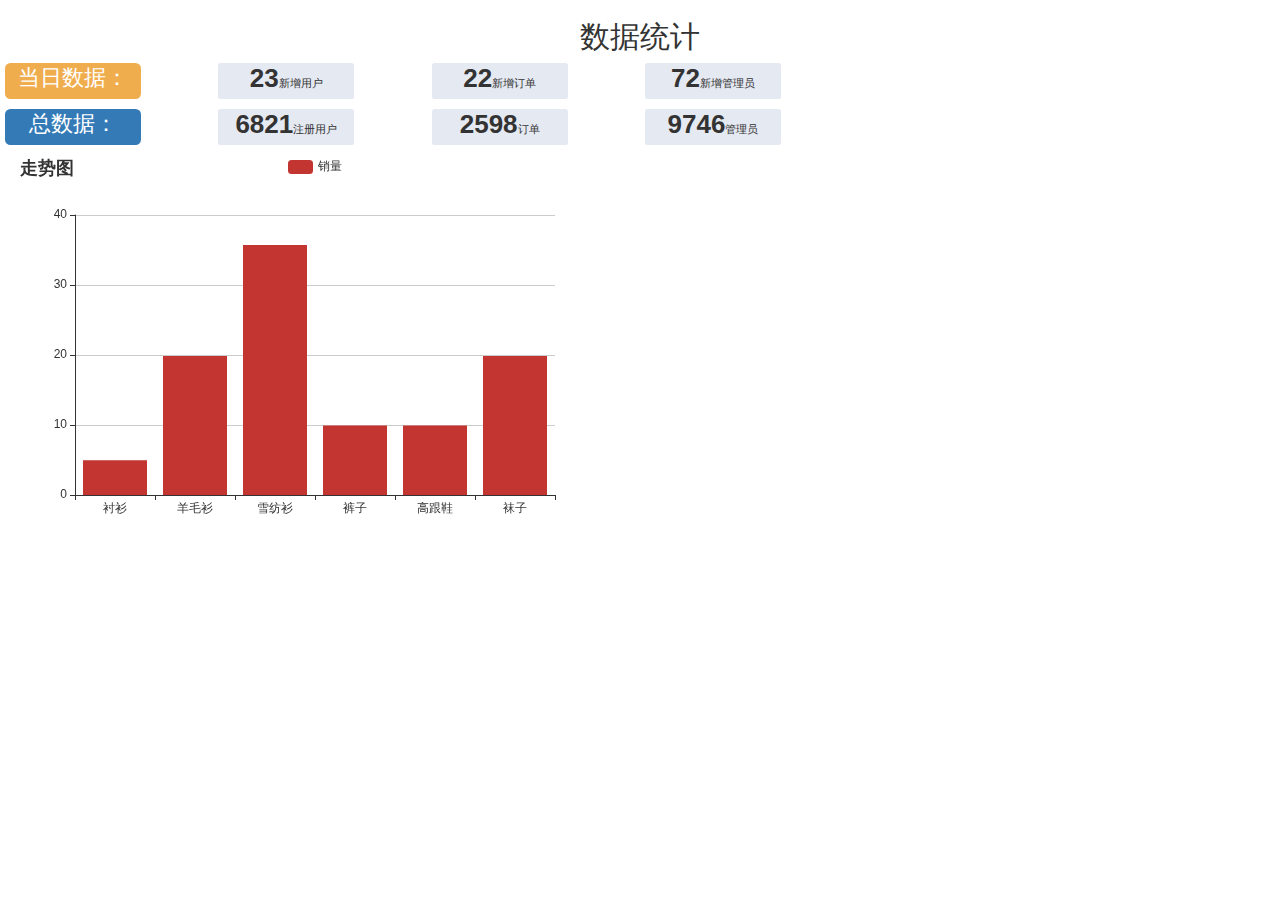
<file: src/view/index.html>
<!DOCTYPE html>
<html lang="en">
<head>
	<meta charset="utf-8">
	<meta http-equiv="X-UA-Compatible" content="IE=edge,chrome=1">

    <meta name="viewport" content="width=device-width, initial-scale=1.0, user-scalable=0" />

    <meta name="apple-mobile-web-app-capable" content="yes" />

    <meta name="apple-mobile-web-app-status-bar-style" content="black" />

    <meta name="format-detection" content="telephone=no, email=no" />
	<title></title>
	
	<!-- HTML5 shim 和 Respond.js 是为了让 IE8 支持 HTML5 元素和媒体查询（media queries）功能 -->
    <!-- 警告：通过 file:// 协议（就是直接将 html 页面拖拽到浏览器中）访问页面时 Respond.js 不起作用 -->
    <!--[if lt IE 9]>
    <![endif]-->
	<script src="../js/common/html5shiv.min.js"></script>
     <script src="../js/common/respond.min.js"></script>
	<link href="../../bootstrap-3.3.7-dist/css/bootstrap.min.css" rel="stylesheet">
	<!-- jQuery (Bootstrap 的所有 JavaScript 插件都依赖 jQuery，所以必须放在前边) -->
	<script src="../js/common/jquery-1.12.4.min.js"></script>
	<!-- 加载 Bootstrap 的所有 JavaScript 插件。你也可以根据需要只加载单个插件。 -->
	<script src="../../bootstrap-3.3.7-dist/js/bootstrap.min.js"></script>
	<script src="../js/common/echarts.common.min.js"></script>
	
	<style type="text/css">
		.size22{
			font-size: 22px;
		}
		.size26{
			font-size: 26px;
		}
		.in-la-span{
			display: inline-block;
			height: 36px;
			font-weight: normal;
			width: 136px;
		}
		.black-bg{
			color: #333;
			background-color: #E5E9F2;
		}
	</style>
</head>
<body>
	<div class="container-fluid">
		<h2 class="text-center">数据统计</h2>
		<ul class="row list-inline">
			<li class="col-xs-2">
				<span class="label label-warning size22 in-la-span">当日数据：</span>
			</li>
			<li class="col-xs-2">
				<span class="label label-default in-la-span black-bg">
					<b class="size26">23</b>新增用户
				</span>
			</li>
			<li class="col-xs-2">
				<span class="label label-default in-la-span black-bg">
					<b class="size26">22</b>新增订单
				</span>
			</li>
			<li class="col-xs-2">
				<span class="label label-default in-la-span black-bg">
					<b class="size26">72</b>新增管理员
				</span>
			</li>
		</ul>
		<ul class="row list-inline">
			<li class="col-xs-2">
				<span class="label label-primary size22 in-la-span">总数据：</span>
			</li>
			<li class="col-xs-2">
				<span class="label label-default in-la-span black-bg">
					<b class="size26">6821</b>注册用户
				</span>
			</li>
			<li class="col-xs-2">
				<span class="label label-default in-la-span black-bg">
					<b class="size26">2598</b>订单
				</span>
			</li>
			<li class="col-xs-2">
				<span class="label label-default in-la-span black-bg">
					<b class="size26">9746</b>管理员
				</span>
			</li>
		</ul>
		<div id="echart-index" style="width: 600px;height:400px;"></div>
	</div>
</body>
<script type="text/javascript">
	 // 基于准备好的dom，初始化echarts实例
        var myChart = echarts.init(document.getElementById('echart-index'));

        // 指定图表的配置项和数据
        var option = {
            title: {
                text: '走势图'
            },
            tooltip: {},
            legend: {
                data:['销量']
            },
            xAxis: {
                data: ["衬衫","羊毛衫","雪纺衫","裤子","高跟鞋","袜子"]
            },
            yAxis: {
	            type : 'value'
	        },
            series: [{
                name: '销量',
                type: 'bar',
                data: [5, 20, 36, 10, 10, 20]
            }]
        };

        // 使用刚指定的配置项和数据显示图表。
        myChart.setOption(option);
</script>
</html>
</file>
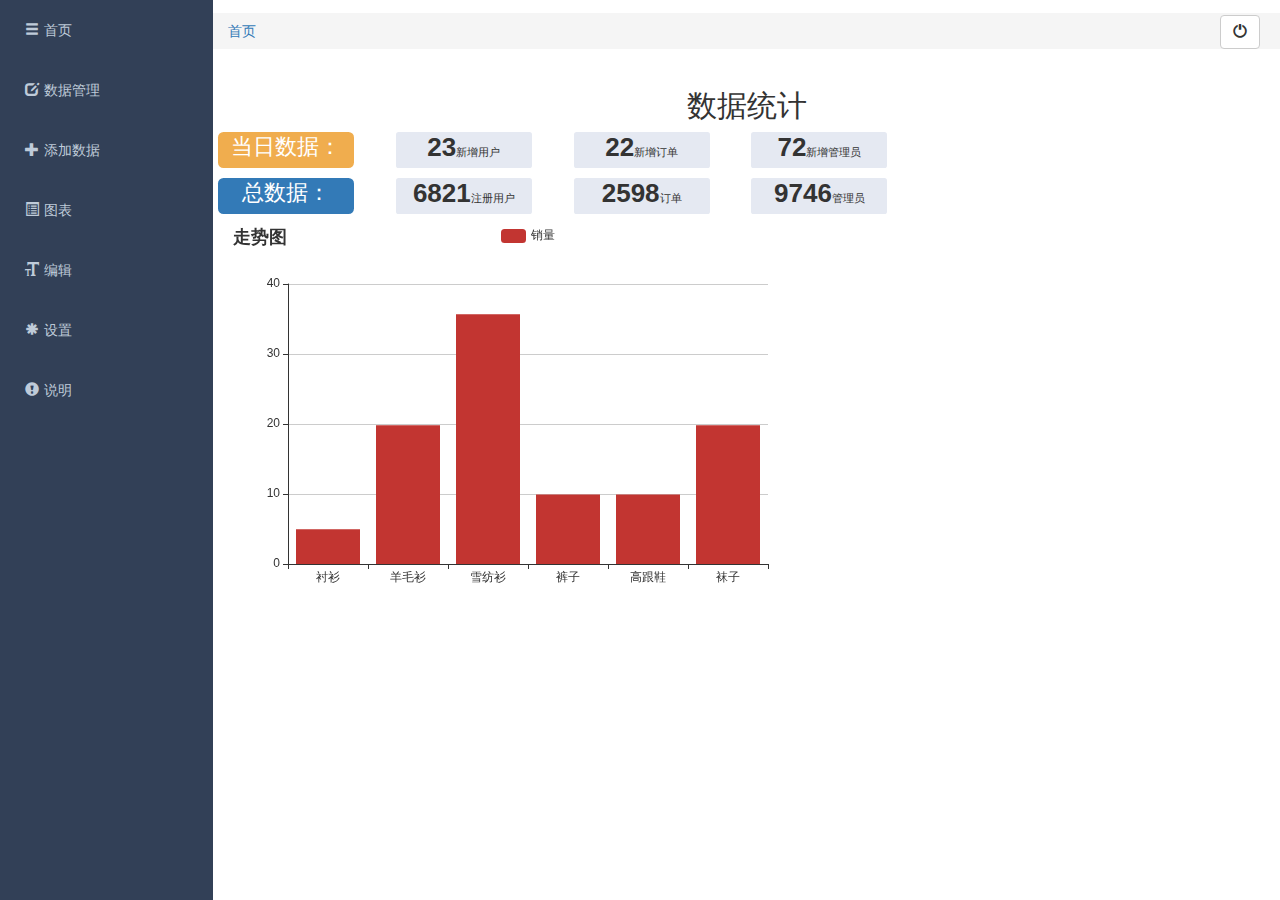
<file: src/view/main.html>
<!DOCTYPE html>
<html lang="en">
<head>
	<meta charset="utf-8">
	<meta http-equiv="X-UA-Compatible" content="IE=edge,chrome=1">

    <meta name="viewport" content="width=device-width, initial-scale=1.0, user-scalable=0" />

    <meta name="apple-mobile-web-app-capable" content="yes" />

    <meta name="apple-mobile-web-app-status-bar-style" content="black" />

    <meta name="format-detection" content="telephone=no, email=no" />
	<title></title>
	
	<!-- HTML5 shim 和 Respond.js 是为了让 IE8 支持 HTML5 元素和媒体查询（media queries）功能 -->
    <!-- 警告：通过 file:// 协议（就是直接将 html 页面拖拽到浏览器中）访问页面时 Respond.js 不起作用 -->
    <!--[if lt IE 9]>
    <![endif]-->
	<script src="../js/common/html5shiv.min.js"></script>
     <script src="../js/common/respond.min.js"></script>
	<link href="../../bootstrap-3.3.7-dist/css/bootstrap.min.css" rel="stylesheet">
	<!-- jQuery (Bootstrap 的所有 JavaScript 插件都依赖 jQuery，所以必须放在前边) -->
	<script src="../js/common/jquery-1.12.4.min.js"></script>
	<!-- 加载 Bootstrap 的所有 JavaScript 插件。你也可以根据需要只加载单个插件。 -->
	<script src="../../bootstrap-3.3.7-dist/js/bootstrap.min.js"></script>
	<script src="../js/common/es5-shim.min.js"></script>
	<script src="../js/common/es5-sham.min.js"></script>
	<script src="../js/common/json3.min.js"></script>

	<link rel="stylesheet" type="text/css" href="../css/main.css">
</head>
<body>
	<div class="container-fluid">
		<div class="de-main row no-margin">
			<div class="demo-left col-md-2 col-xs-2">
				<ul class="list-inline row">
					<li class="col-xs-12 de-menu-btn" data-url="./index.html">
						<div class="menu-1 paddingVertical-20 paddingLeft-20 cursor" data-text="首页" data-url="#/blue">
							<span class="glyphicon glyphicon-menu-hamburger marginHorizontal-5" aria-hidden="true"></span>首页
						<div>
					</li>
					<li class="col-xs-12">
						<div class="menu-1 paddingVertical-20 paddingLeft-20 cursor" data-text="数据管理">
							<span class="glyphicon glyphicon-edit marginHorizontal-5" aria-hidden="true"></span>数据管理
						</div>
						<div class="menu-2 paddingLeft-43">
							<ul class="list-inline row">
								<li class="col-xs-12 cursor de-menu-btn" data-url="./dataManger/userList.html"><div data-text="用户列表">用户列表</div></li>
								<li class="col-xs-12 cursor de-menu-btn" data-url="./dataManger/shopList.html"><div data-text="商家列表">商家列表</div></li>
								<li class="col-xs-12 cursor de-menu-btn"><div data-text="食品列表">食品列表</div></li>
								<li class="col-xs-12 cursor de-menu-btn"><div data-text="订单列表">订单列表</div></li>
								<li class="col-xs-12 cursor de-menu-btn"><div data-text="管理员列表">管理员列表</div></li>
							</ul>
						</div>
					</li>
					<li class="col-xs-12">
						<div class="menu-1 paddingVertical-20 paddingLeft-20 cursor" data-text="添加数据">
							<span class="glyphicon glyphicon-plus marginHorizontal-5" aria-hidden="true"></span>添加数据
						</div>
						<div class="menu-2 paddingLeft-43">
							<ul class="list-inline row">
								<li class="col-xs-12 cursor de-menu-btn" data-url="./addData/addShop.html"><div data-text="添加商铺">添加商铺</div></li>
								<li class="col-xs-12 cursor de-menu-btn"><div data-text="添加商品">添加商品</div></li>
							</ul>
						</div>
					</li>
					<li class="col-xs-12">
						<div class="menu-1 paddingVertical-20 paddingLeft-20 cursor" data-text="图表">
							<span class="glyphicon glyphicon-list-alt marginHorizontal-5" aria-hidden="true"></span>图表
						</div>
						<div class="menu-2 paddingLeft-43">
							<ul class="list-inline row">
								<li class="col-xs-12 cursor de-menu-btn"  data-url="./userFlow/userFlow.html"><div data-text="用户分布">用户分布</div></li>
							</ul>
						</div>
					</li>
					<li class="col-xs-12">
						<div class="menu-1 paddingVertical-20 paddingLeft-20 cursor" data-text="编辑">
							<span class="glyphicon glyphicon-text-size marginHorizontal-5" aria-hidden="true"></span>编辑
						</div>
						<div class="menu-2 paddingLeft-43">
							<ul class="list-inline row">
								<li class="col-xs-12 cursor de-menu-btn"><div data-text="文本编辑">文本编辑</div></li>
							</ul>
						</div>
					</li>
					<li class="col-xs-12">
						<div class="menu-1 paddingVertical-20 paddingLeft-20 cursor" data-text="设置">
							<span class="glyphicon glyphicon-asterisk marginHorizontal-5" aria-hidden="true"></span>设置
						</div>
						<div class="menu-2 paddingLeft-43">
							<ul class="list-inline row">
								<li class="col-xs-12 cursor de-menu-btn"><div data-text="管理员设置">管理员设置</div></li>
							</ul>
						</div>
					</li>
					<li class="col-xs-12">
						<div class="menu-1 paddingVertical-20 paddingLeft-20 cursor" data-text="说明">
							<span class="glyphicon glyphicon-exclamation-sign marginHorizontal-5" aria-hidden="true"></span>说明
						</div>
						<div class="menu-2 paddingLeft-43">
							<ul class="list-inline row">
								<li class="col-xs-12 cursor de-menu-btn" data-url="./des/about.html"><div data-text="说明">说明</div></li>
							</ul>
						</div>
					</li>
				</ul>
			</div>
			<div class="content col-xs-10">
				<div class="demo-header">
					<div class="dh-bar">
						<ol class="breadcrumb">
						  <li class="active"><a href="#">首页</a></li>
						</ol>
					</div>
					<div class="dh-lgout">
						<button type="button" class="btn btn-default" aria-label="Left Align">
						  <span class="glyphicon glyphicon-off" aria-hidden="true"></span>
						</button>
					</div>
				</div>
				<div class="content-body" id="content-body">
					<iframe src="./index.html" frameborder=”no” height="100%"></iframe>
				</div>
			</div>
		</div>
	</div>
</body>
<script src="../js/main.js"></script>
</html>
</file>
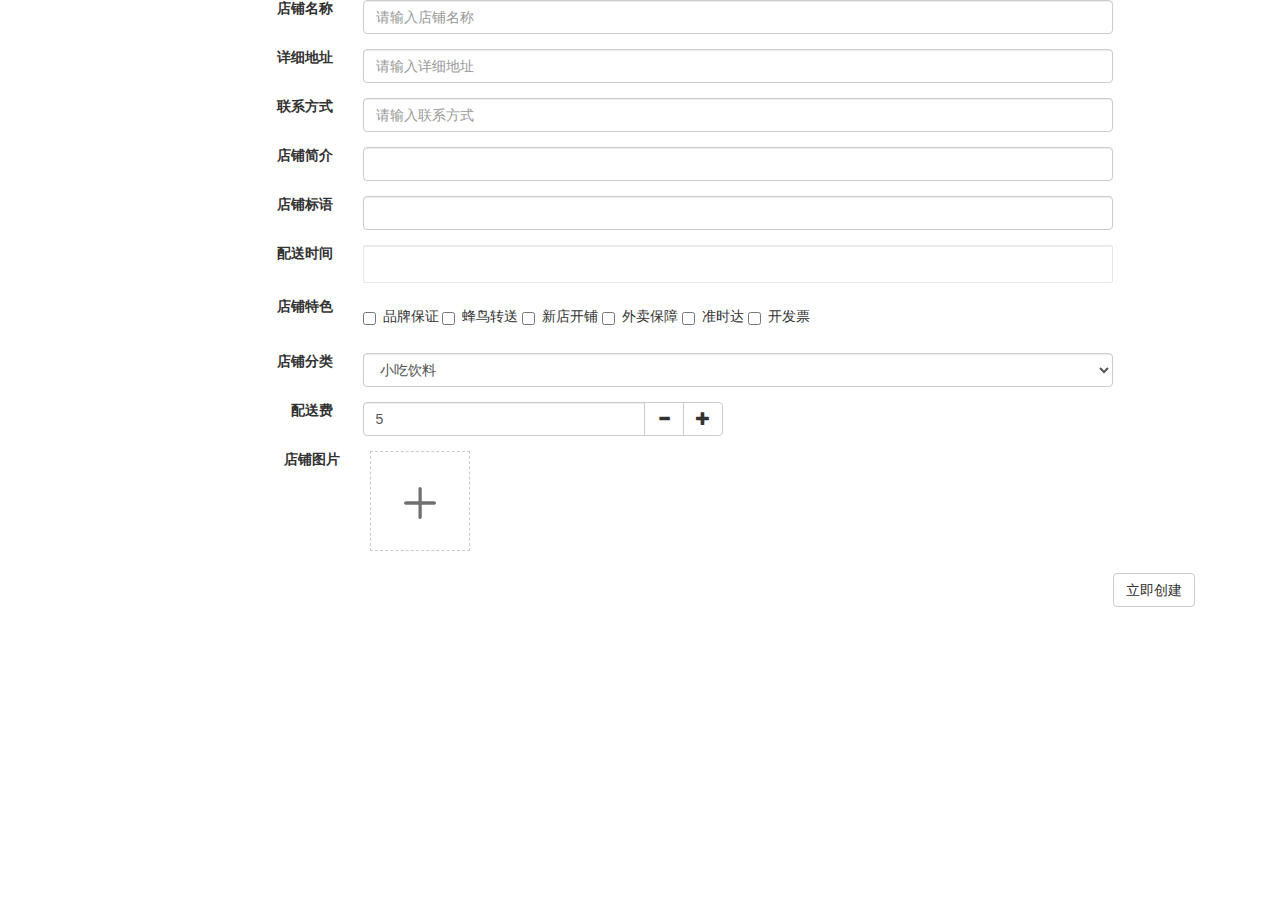
<file: src/view/addData/addShop.html>
<!DOCTYPE html>
<html lang="en">
<head>
	<meta charset="utf-8">
	<meta http-equiv="X-UA-Compatible" content="IE=edge,chrome=1">

    <meta name="viewport" content="width=device-width, initial-scale=1.0, user-scalable=0" />

    <meta name="apple-mobile-web-app-capable" content="yes" />

    <meta name="apple-mobile-web-app-status-bar-style" content="black" />

    <meta name="format-detection" content="telephone=no, email=no" />
	<title></title>
	
	<!-- HTML5 shim 和 Respond.js 是为了让 IE8 支持 HTML5 元素和媒体查询（media queries）功能 -->
    <!-- 警告：通过 file:// 协议（就是直接将 html 页面拖拽到浏览器中）访问页面时 Respond.js 不起作用 -->
    <!--[if lt IE 9]>
    <![endif]-->
	<script src="../../js/common/html5shiv.min.js"></script>
     <script src="../../js/common/respond.min.js"></script>
	<link href="../../../bootstrap-3.3.7-dist/css/bootstrap.min.css" rel="stylesheet">
	<link rel="stylesheet" href="../../layui/css/layui.css">
	<!-- jQuery (Bootstrap 的所有 JavaScript 插件都依赖 jQuery，所以必须放在前边) -->
	<script src="../../js/common/jquery-1.12.4.min.js"></script>
	<script src="../../js/common/require.js"></script>
	<!-- 加载 Bootstrap 的所有 JavaScript 插件。你也可以根据需要只加载单个插件。 -->
	<script src="../../../bootstrap-3.3.7-dist/js/bootstrap.min.js"></script>
	
	<style type="text/css">
		.upImg{
			border: 1px dashed #ccc;
			width: 100px;
			height: 100px;
			line-height: 100px;
		}
		.cursor{
			cursor: pointer;
		}
	</style>
</head>
<body>
	<div class="container">
		<form>
			<div class="form-group row">
			    <label class="col-xs-3 text-right" for="shopName">店铺名称
			    </label>
			    <div class="form-item col-xs-8">
			    	<input type="text" class="form-control" id="shopName" placeholder="请输入店铺名称">
			    </div>
			</div>
			<div class="form-group row">
			    <label class="col-xs-3 text-right" for="shopAddress">详细地址</label>
			    <div class="form-item col-xs-8">
			    	<input type="text" class="form-control" id="shopAddress" placeholder="请输入详细地址">
			    </div>
			</div>
			<div class="form-group row">
			    <label class="col-xs-3 text-right" for="shopPhone">联系方式</label>
			    <div class="form-item col-xs-8">
			    	<input type="text" class="form-control" id="shopPhone" placeholder="请输入联系方式">
			    </div>
			</div>
			<div class="form-group row">
			    <label class="col-xs-3 text-right" for="shopDes">店铺简介</label>
			    <div class="form-item col-xs-8">
			    	<input type="text" class="form-control" id="shopDes">
			    </div>
			</div>
			<div class="form-group row">
			    <label class="col-xs-3 text-right" for="shopTitle">店铺标语</label>
			    <div class="form-item col-xs-8">
			    	<input type="text" class="form-control" id="shopTitle">
			    </div>
			</div>
			<div class="form-group row">
			    <label class="col-xs-3 text-right" for="sendTime">配送时间</label>
			    <div class="form-item col-xs-8">
			    	<input type="text" class="form-control layui-input" id="sendTime">
			    </div>
			</div>
			<div class="form-group row">
			    <label class="col-xs-3 text-right" for="shopTitle">店铺特色</label>
			    <div class="form-item col-xs-8">
			    	<div class="checkbox">
			    		<label>
						    <input type="checkbox" value="1">
						    品牌保证
						</label>
						<label>
						    <input type="checkbox" value="2">
						    蜂鸟转送
						</label>
						<label>
						    <input type="checkbox" value="3">
						    新店开铺
						</label>
						<label>
						    <input type="checkbox" value="4">
						    外卖保障
						</label>
						<label>
						    <input type="checkbox" value="5">
						    准时达
						</label>
						<label>
						    <input type="checkbox" value="6">
						    开发票
						</label>
			    	</div>
			    </div>
			</div>
			<div class="form-group row">
			    <label class="col-xs-3 text-right" for="shopAddress">店铺分类</label>
			    <div class="form-item col-xs-8">
			    	<select class="form-control">
					  <option>小吃饮料</option>
					  <option>快餐便当</option>
					  <option>特色菜系</option>
					  <option>鲜花蛋糕</option>
					  <option>奶茶甜点</option>
					</select>
			    </div>
			</div>
			<div class="form-group row">
			    <label class="col-xs-3 text-right" for="shopTitle">配送费</label>
			    <div class="form-item col-xs-4">
			    	<div class="input-group">
				      <input type="text" class="form-control" value="5" id="sendPrice">
				      <span class="input-group-btn">
				        <button class="btn btn-default btn-count" type="button" data-type="delete" for="sendPrice">
				        	<span class="glyphicon glyphicon-minus"></span>
				        </button>
				        <button class="btn btn-default btn-count" type="button" data-type="add" for="sendPrice">
				        	<span class="glyphicon glyphicon-plus"></span>
				       	</button>
				      </span>
				    </div>
			    </div>
			</div>
			<div class="form-group text-right">
			    <label class="col-xs-3" for="shopPic">店铺图片</label>
			    <div class="form-item col-xs-8 text-left">
				     <div class="upImg text-center cursor" for="exampleInputFile">
				     	<img src="../../image/add.png">
				     </div>
			    	<input type="file" id="exampleInputFile" style="visibility: hidden;">
			    </div>
			</div>
			<div class="form-group text-right col-xs-12">
				<button type="submit" class="btn btn-default">立即创建</button>
			</div> 
		</form>
	</div>
</body>
<script src="../../layui/layui.all.js"></script>
<script type="text/javascript">
	$(function(){
		var addShop = {
			myEvent:function(){
				$('.upImg').click(function(){
					var id = $(this).attr('for');
					addShop.upImg(id);
					
				})
				$('.btn-count').click(function(){
					var idEle = $(this).attr('for'),
						val = $('#'+idEle).val().trim(),
						btnType = $(this).attr('data-type');
					switch(btnType){
						case 'delete':
							if(val > 0){
								val--;
								$('#'+idEle).val(val);
							}
							break;
						case 'add':
							val++;
							$('#'+idEle).val(val);
							break;
					}
					
				})
			},
			upImg:function(ele){
				var upEle = $('#' + ele);
				upEle.click(function(){
					$(this).change(function(e){
						addShop.getPhoto(e.target);
					})
				})
				upEle.trigger('click');
			},
			getPhoto:function(node){
				var imgURL = "";  
		        try{  
		            var file = null;  
		            if(node.files && node.files[0] ){  
		                file = node.files[0];  
		            }else if(node.files && node.files.item(0)) {  
		                file = node.files.item(0);  
		            }  
		            //Firefox 因安全性问题已无法直接通过input[file].value 获取完整的文件路径  
		            try{  
		                imgURL =  file.getAsDataURL();  
		            }catch(e){  
		                imgRUL = window.URL.createObjectURL(file);  
		            }  
		        }catch(e){  
		            if (node.files && node.files[0]) {  
		                var reader = new FileReader();  
		                reader.onload = function (e) {  
		                    imgURL = e.target.result;  
		                };  
		                reader.readAsDataURL(node.files[0]);  
		            }  
		        }  
		        addShop.creatImg(imgRUL);  
        		return imgURL;  
			},
			creatImg:function(imgUrl){
				var textHtml = "<img src='"+imgRUL+"'width='100px' height='100px'/>";  
        		$(".upImg").html(textHtml);  
			},
			init:function(){
				var laydate = layui.laydate;
				laydate.render({
				    elem: '#sendTime' //指定元素
				});
				this.myEvent();
			}
		}
		addShop.init();
	})
</script>
</html>
</file>
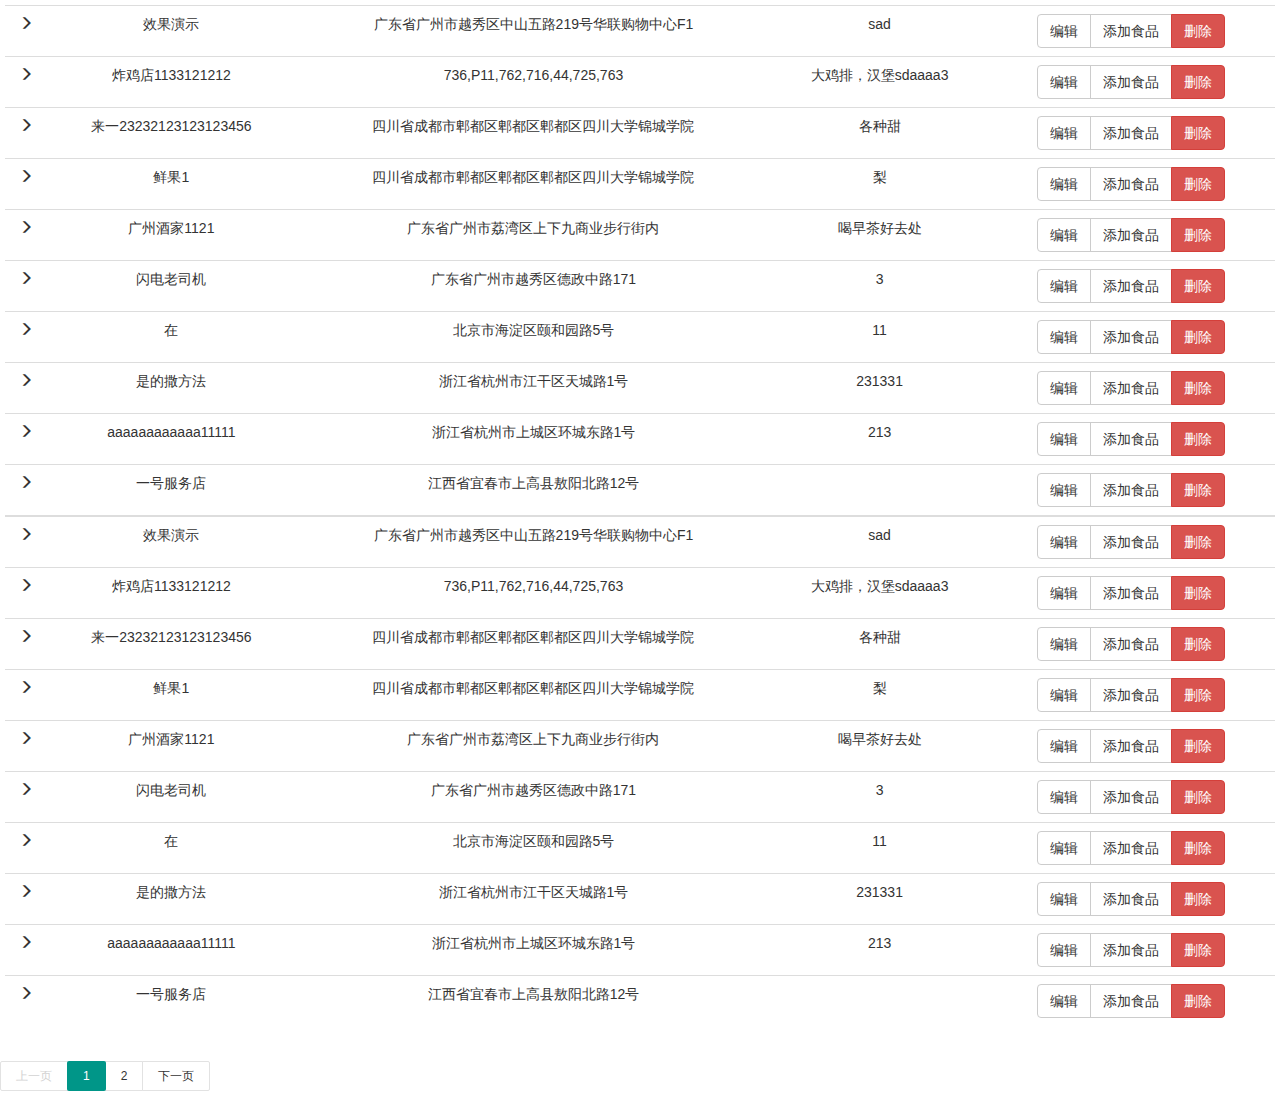
<file: src/view/dataManger/shopList.html>
<!DOCTYPE html>
<html lang="en">
<head>
	<meta charset="utf-8">
	<meta http-equiv="X-UA-Compatible" content="IE=edge,chrome=1">

    <meta name="viewport" content="width=device-width, initial-scale=1.0, user-scalable=0" />

    <meta name="apple-mobile-web-app-capable" content="yes" />

    <meta name="apple-mobile-web-app-status-bar-style" content="black" />

    <meta name="format-detection" content="telephone=no, email=no" />
	<title></title>
	
	<!-- HTML5 shim 和 Respond.js 是为了让 IE8 支持 HTML5 元素和媒体查询（media queries）功能 -->
    <!-- 警告：通过 file:// 协议（就是直接将 html 页面拖拽到浏览器中）访问页面时 Respond.js 不起作用 -->
    <!--[if lt IE 9]>
    <![endif]-->
	<script src="../../js/common/html5shiv.min.js"></script>
     <script src="../../js/common/respond.min.js"></script>
	<link href="../../../bootstrap-3.3.7-dist/css/bootstrap.min.css" rel="stylesheet">
	<!-- jQuery (Bootstrap 的所有 JavaScript 插件都依赖 jQuery，所以必须放在前边) -->
	<script src="../../js/common/jquery-1.12.4.min.js"></script>
	<script src="../../js/common/require.js"></script>
	<script src="../../js/common/jPages.min.js"></script>
	<!-- 加载 Bootstrap 的所有 JavaScript 插件。你也可以根据需要只加载单个插件。 -->
	<script src="../../../bootstrap-3.3.7-dist/js/bootstrap.min.js"></script>
	<link rel="stylesheet" href="../../layui/css/layui.css">
	<script src="../../layui/layui.all.js"></script>
	<style type="text/css">
		.shopInfo{
			color: #99a9bf;
			font-size: 14px;
		}
		.black{
			color: #333;
		}
		.padding-20{
			padding: 20px;
		}
		.none{
			display: none;
		}
		.show-btn{
			cursor: pointer;
		}
	</style>
</head>
<body>
	<div class="table-responsive" style="margin: 5px;"  id="table-shopList">
		<table class="table">
		    <tr class="active">
		    	<th></th>
		    	<th class="text-center">店铺名称</th>
		    	<th class="text-center">店铺地址</th>
		    	<th class="text-center">店铺介绍</th>
		    	<th class="text-center">操作</th>
		    </tr>
		    <tbody>
		    </tbody>
		</table>
	</div>
	<div id="pageList"></div>
</body>
<script src="../../js/dataManger/shopList.js"></script>
</html>
</file>
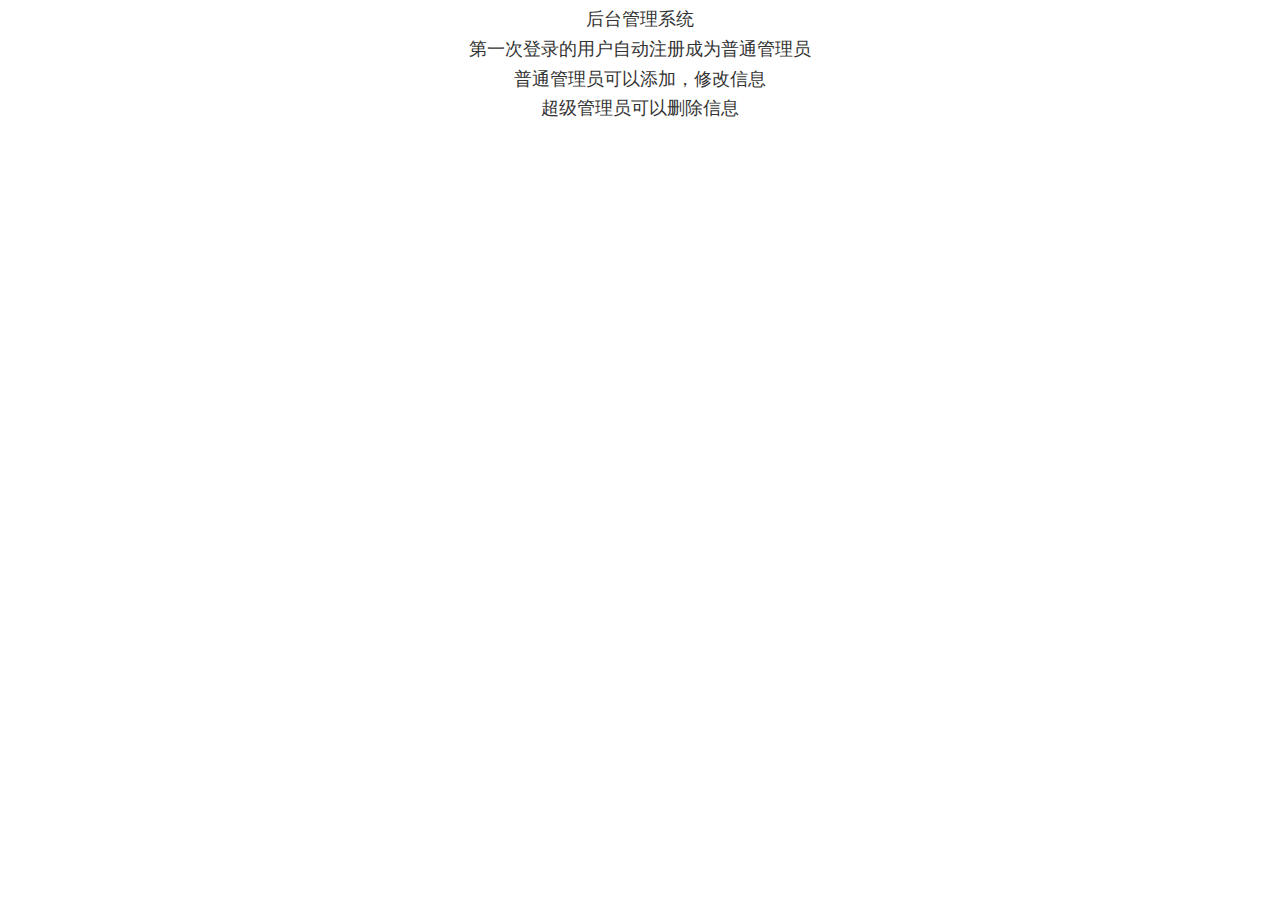
<file: src/view/des/about.html>
<!DOCTYPE html>
<html lang="en">
<head>
	<meta charset="utf-8">
	<meta http-equiv="X-UA-Compatible" content="IE=edge,chrome=1">

    <meta name="viewport" content="width=device-width, initial-scale=1.0, user-scalable=0" />

    <meta name="apple-mobile-web-app-capable" content="yes" />

    <meta name="apple-mobile-web-app-status-bar-style" content="black" />

    <meta name="format-detection" content="telephone=no, email=no" />
	<title></title>
	
	<!-- HTML5 shim 和 Respond.js 是为了让 IE8 支持 HTML5 元素和媒体查询（media queries）功能 -->
    <!-- 警告：通过 file:// 协议（就是直接将 html 页面拖拽到浏览器中）访问页面时 Respond.js 不起作用 -->
    <!--[if lt IE 9]>
    <![endif]-->
	<script src="../../js/common/html5shiv.min.js"></script>
     <script src="../../js/common/respond.min.js"></script>
	<link href="../../../bootstrap-3.3.7-dist/css/bootstrap.min.css" rel="stylesheet">
	<!-- jQuery (Bootstrap 的所有 JavaScript 插件都依赖 jQuery，所以必须放在前边) -->
	<script src="../../js/common/jquery-1.12.4.min.js"></script>
	<!-- 加载 Bootstrap 的所有 JavaScript 插件。你也可以根据需要只加载单个插件。 -->
	<script src="../../../bootstrap-3.3.7-dist/js/bootstrap.min.js"></script>
</head>
<body>
	<h4 class="text-center">后台管理系统</h4>
	<h4 class="text-center">第一次登录的用户自动注册成为普通管理员</h4>
	<h4 class="text-center">普通管理员可以添加，修改信息</h4>
	<h4 class="text-center">超级管理员可以删除信息</h4>
</body>
</html>
</file>
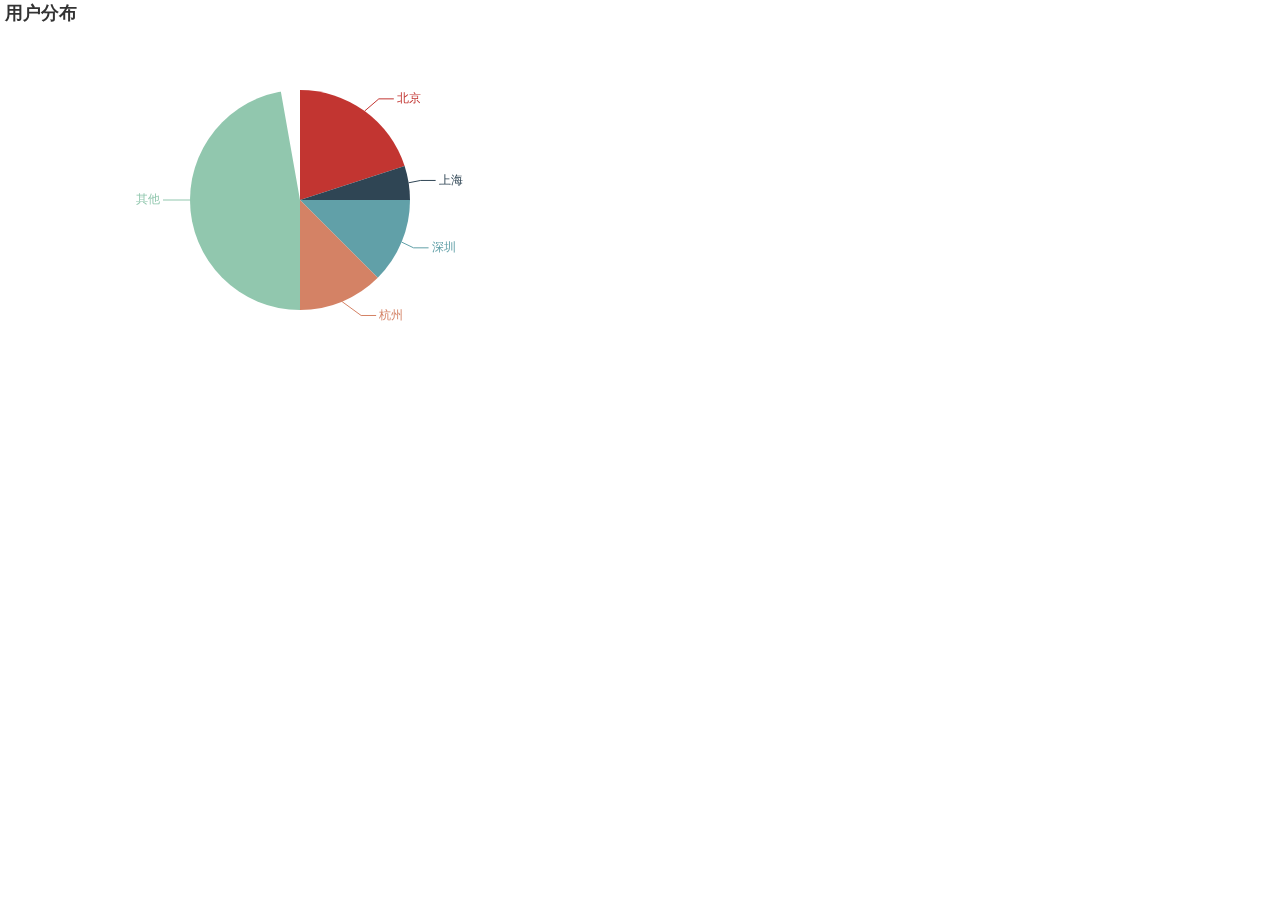
<file: src/view/userFlow/userFlow.html>
<!DOCTYPE html>
<html lang="en">
<head>
	<meta charset="utf-8">
	<meta http-equiv="X-UA-Compatible" content="IE=edge,chrome=1">

    <meta name="viewport" content="width=device-width, initial-scale=1.0, user-scalable=0" />

    <meta name="apple-mobile-web-app-capable" content="yes" />

    <meta name="apple-mobile-web-app-status-bar-style" content="black" />

    <meta name="format-detection" content="telephone=no, email=no" />
	<title></title>
	
	<!-- HTML5 shim 和 Respond.js 是为了让 IE8 支持 HTML5 元素和媒体查询（media queries）功能 -->
    <!-- 警告：通过 file:// 协议（就是直接将 html 页面拖拽到浏览器中）访问页面时 Respond.js 不起作用 -->
    <!--[if lt IE 9]>
    <![endif]-->
	<script src="../../js/common/html5shiv.min.js"></script>
     <script src="../../js/common/respond.min.js"></script>
	<link href="../../../bootstrap-3.3.7-dist/css/bootstrap.min.css" rel="stylesheet">
	<!-- jQuery (Bootstrap 的所有 JavaScript 插件都依赖 jQuery，所以必须放在前边) -->
	<script src="../../js/common/jquery-1.12.4.min.js"></script>
	<!-- 加载 Bootstrap 的所有 JavaScript 插件。你也可以根据需要只加载单个插件。 -->
	<script src="../../../bootstrap-3.3.7-dist/js/bootstrap.min.js"></script>
	<script src="../../js/common/echarts.common.min.js"></script>
</head>
<body>
	<div id="echart-userFlow" style="width: 600px;height:400px;"></div>
</body>
<script type="text/javascript">
	 // 基于准备好的dom，初始化echarts实例
        var myChart = echarts.init(document.getElementById('echart-userFlow'));

        // 指定图表的配置项和数据
        option = {
        	title:{
        		show:true,
        		text:'用户分布',
        		textStyle:{
        			align:'center'
        		}
        	},
		    series : [
		        {
		            name: '访问来源',
		            type: 'pie',
		            radius: '55%',
		            data:[
		                {value:200, name:'北京'},
		                {value:50, name:'上海'},
		                {value:125, name:'深圳'},
		                {value:125, name:'杭州'},
		                {value:500, name:'其他'}
		            ]
		        }
		    ]
		};

        // 使用刚指定的配置项和数据显示图表。
        myChart.setOption(option);
</script>
</html>
</file>
<file: src/css/main.css>
body,html,.container-fluid,.de-main{
	width: 100%;
	height: 100%;
}
.container-fluid,
.content,
.demo-left,
.demo-left ul,
.demo-left li{
	padding: 0;
}
.no-margin,
.demo-left,
.demo-left ul,
.demo-left li{
	margin: 0;
}
/*左侧导航栏样式*/
.demo-left{
	background-color: rgb(50, 64, 87);
	min-height:100%;
	color: #bfcbd9;
}
/*竖直20内边距*/
.paddingVertical-20{
	padding: 20px 0 !important;
}
.paddingLeft-20{
	padding-left:20px !important;
}
.paddingLeft-43{
	padding-left: 43px;
}
/*水平5px外边距*/
.marginHorizontal-5{
	margin: 0 5px;
}
.menu-2{
	background-color: #1f2d3d;
	display: none;
}
.menu-2 li{
	margin: 5px 0;
}
.cursor{
	cursor: pointer;
}
.btn-active{
	color: #20a0ff;
}
/*导航条样式*/
.content{
	position: relative;
	height: 100%;
}
.demo-header{
	background-color: #f5f5f5;
}
.dh-lgout{
	position: absolute;
	right: 20px;
	top: 15px;
}
.breadcrumb{
	margin-top: 13px;
}
.content-body{
	min-height: 85%;
}
.content-body iframe{
	width: 100%;
	min-height: 650px;
}
.none{
	display: none !important;
}
</file>
<file: src/layui/css/layui.css>
/** layui-v2.2.6 MIT License By https://www.layui.com */
 .layui-inline,img{display:inline-block;vertical-align:middle}h1,h2,h3,h4,h5,h6{font-weight:400}.layui-edge,.layui-header,.layui-inline,.layui-main{position:relative}.layui-btn,.layui-edge,.layui-inline,img{vertical-align:middle}.layui-btn,.layui-disabled,.layui-icon,.layui-unselect{-webkit-user-select:none;-ms-user-select:none;-moz-user-select:none}blockquote,body,button,dd,div,dl,dt,form,h1,h2,h3,h4,h5,h6,input,li,ol,p,pre,td,textarea,th,ul{margin:0;padding:0;-webkit-tap-highlight-color:rgba(0,0,0,0)}a:active,a:hover{outline:0}img{border:none}li{list-style:none}table{border-collapse:collapse;border-spacing:0}h4,h5,h6{font-size:100%}button,input,optgroup,option,select,textarea{font-family:inherit;font-size:inherit;font-style:inherit;font-weight:inherit;outline:0}pre{white-space:pre-wrap;white-space:-moz-pre-wrap;white-space:-pre-wrap;white-space:-o-pre-wrap;word-wrap:break-word}body{line-height:24px;font:14px Helvetica Neue,Helvetica,PingFang SC,\5FAE\8F6F\96C5\9ED1,Tahoma,Arial,sans-serif}hr{height:1px;margin:10px 0;border:0;clear:both}a{color:#333;text-decoration:none}a:hover{color:#777}a cite{font-style:normal;*cursor:pointer}.layui-border-box,.layui-border-box *{box-sizing:border-box}.layui-box,.layui-box *{box-sizing:content-box}.layui-clear{clear:both;*zoom:1}.layui-clear:after{content:'\20';clear:both;*zoom:1;display:block;height:0}.layui-inline{*display:inline;*zoom:1}.layui-edge{display:inline-block;width:0;height:0;border-width:6px;border-style:dashed;border-color:transparent;overflow:hidden}.layui-edge-top{top:-4px;border-bottom-color:#999;border-bottom-style:solid}.layui-edge-right{border-left-color:#999;border-left-style:solid}.layui-edge-bottom{top:2px;border-top-color:#999;border-top-style:solid}.layui-edge-left{border-right-color:#999;border-right-style:solid}.layui-elip{text-overflow:ellipsis;overflow:hidden;white-space:nowrap}.layui-disabled,.layui-disabled:hover{color:#d2d2d2!important;cursor:not-allowed!important}.layui-circle{border-radius:100%}.layui-show{display:block!important}.layui-hide{display:none!important}@font-face{font-family:layui-icon;src:url(../font/iconfont.eot?v=226_rc2);src:url(../font/iconfont.eot?v=226_rc2#iefix) format('embedded-opentype'),url(../font/iconfont.svg?v=226_rc2#iconfont) format('svg'),url(../font/iconfont.woff?v=226_rc2) format('woff'),url(../font/iconfont.ttf?v=226_rc2) format('truetype')}.layui-icon{font-family:layui-icon!important;font-size:16px;font-style:normal;-webkit-font-smoothing:antialiased;-moz-osx-font-smoothing:grayscale}.layui-icon-duihua:before{content:"\e611"}.layui-icon-shezhi:before{content:"\e614"}.layui-icon-yinshenim:before{content:"\e60f"}.layui-icon-search:before{content:"\e615"}.layui-icon-fenxiang1:before{content:"\e641"}.layui-icon-shezhi1:before{content:"\e620"}.layui-icon-yinqing:before{content:"\e628"}.layui-icon-close:before{content:"\1006"}.layui-icon-close-fill:before{content:"\1007"}.layui-icon-baobiao:before{content:"\e629"}.layui-icon-star:before{content:"\e600"}.layui-icon-yuandian:before{content:"\e617"}.layui-icon-chat:before{content:"\e606"}.layui-icon-logo:before{content:"\e609"}.layui-icon-list:before{content:"\e60a"}.layui-icon-tubiao:before{content:"\e62c"}.layui-icon-ok-circle:before{content:"\1005"}.layui-icon-huanfu2:before{content:"\e61b"}.layui-icon-On-line:before{content:"\e610"}.layui-icon-biaoge:before{content:"\e62d"}.layui-icon-right:before{content:"\e602"}.layui-icon-left:before{content:"\e603"}.layui-icon-cart-simple:before{content:"\e698"}.layui-icon-cry:before{content:"\e69c"}.layui-icon-smile:before{content:"\e6af"}.layui-icon-survey:before{content:"\e6b2"}.layui-icon-tree:before{content:"\e62e"}.layui-icon-iconfont17:before{content:"\e62f"}.layui-icon-tianjia:before{content:"\e61f"}.layui-icon-download-circle:before{content:"\e601"}.layui-icon-xuanzemoban48:before{content:"\e630"}.layui-icon-gongju:before{content:"\e631"}.layui-icon-face-surprised:before{content:"\e664"}.layui-icon-bianji:before{content:"\e642"}.layui-icon-speaker:before{content:"\e645"}.layui-icon-down:before{content:"\e61a"}.layui-icon-wenjian:before{content:"\e621"}.layui-icon-layouts:before{content:"\e632"}.layui-icon-duigou:before{content:"\e618"}.layui-icon-tianjia1:before{content:"\e608"}.layui-icon-yaoyaozhibofanye:before{content:"\e633"}.layui-icon-read:before{content:"\e705"}.layui-icon-404:before{content:"\e61c"}.layui-icon-lunbozutu:before{content:"\e634"}.layui-icon-help:before{content:"\e607"}.layui-icon-daima1:before{content:"\e635"}.layui-icon-jinshui:before{content:"\e636"}.layui-icon-username:before{content:"\e66f"}.layui-icon-find-fill:before{content:"\e670"}.layui-icon-about:before{content:"\e60b"}.layui-icon-location:before{content:"\e715"}.layui-icon-up:before{content:"\e619"}.layui-icon-pause:before{content:"\e651"}.layui-icon-riqi:before{content:"\e637"}.layui-icon-uploadfile:before{content:"\e61d"}.layui-icon-delete:before{content:"\e640"}.layui-icon-play:before{content:"\e652"}.layui-icon-top:before{content:"\e604"}.layui-icon-haoyouqingqiu:before{content:"\e612"}.layui-icon-refresh-3:before{content:"\e9aa"}.layui-icon-weibiaoti1:before{content:"\e605"}.layui-icon-chuangkou:before{content:"\e638"}.layui-icon-comiisbiaoqing:before{content:"\e60c"}.layui-icon-zhengque:before{content:"\e616"}.layui-icon-dollar:before{content:"\e659"}.layui-icon-iconfontwodehaoyou:before{content:"\e613"}.layui-icon-wenjianxiazai:before{content:"\e61e"}.layui-icon-tupian:before{content:"\e60d"}.layui-icon-lianjie:before{content:"\e64c"}.layui-icon-diamond:before{content:"\e735"}.layui-icon-jilu:before{content:"\e60e"}.layui-icon-liucheng:before{content:"\e622"}.layui-icon-fontstrikethrough:before{content:"\e64f"}.layui-icon-unlink:before{content:"\e64d"}.layui-icon-bianjiwenzi:before{content:"\e639"}.layui-icon-sanjiao:before{content:"\e623"}.layui-icon-danxuankuanghouxuan:before{content:"\e63f"}.layui-icon-danxuankuangxuanzhong:before{content:"\e643"}.layui-icon-juzhongduiqi:before{content:"\e647"}.layui-icon-youduiqi:before{content:"\e648"}.layui-icon-zuoduiqi:before{content:"\e649"}.layui-icon-gongsisvgtubiaozongji22:before{content:"\e626"}.layui-icon-gongsisvgtubiaozongji23:before{content:"\e627"}.layui-icon-refresh-2:before{content:"\1002"}.layui-icon-loading-1:before{content:"\e63e"}.layui-icon-return:before{content:"\e65c"}.layui-icon-jiacu:before{content:"\e62b"}.layui-icon-uploading:before{content:"\e67c"}.layui-icon-liaotianduihuaimgoutong:before{content:"\e63a"}.layui-icon-video:before{content:"\e6ed"}.layui-icon-headset:before{content:"\e6fc"}.layui-icon-wenjianjiafan:before{content:"\e624"}.layui-icon-shouji:before{content:"\e63b"}.layui-icon-tianjia2:before{content:"\e654"}.layui-icon-wenjianjia:before{content:"\e7a0"}.layui-icon-biaoqing:before{content:"\e650"}.layui-icon-html:before{content:"\e64b"}.layui-icon-biaodan:before{content:"\e63c"}.layui-icon-cart:before{content:"\e657"}.layui-icon-camera-fill:before{content:"\e65d"}.layui-icon-25:before{content:"\e62a"}.layui-icon-emwdaima:before{content:"\e64e"}.layui-icon-fire:before{content:"\e756"}.layui-icon-set:before{content:"\e716"}.layui-icon-zitixiahuaxian:before{content:"\e646"}.layui-icon-sanjiao1:before{content:"\e625"}.layui-icon-tips:before{content:"\e702"}.layui-icon-tupian-copy-copy:before{content:"\e64a"}.layui-icon-more-vertical:before{content:"\e671"}.layui-icon-zhuti2:before{content:"\e66c"}.layui-icon-loading:before{content:"\e63d"}.layui-icon-xieti:before{content:"\e644"}.layui-icon-refresh-1:before{content:"\e666"}.layui-icon-rmb:before{content:"\e65e"}.layui-icon-home:before{content:"\e68e"}.layui-icon-user:before{content:"\e770"}.layui-icon-notice:before{content:"\e667"}.layui-icon-login-weibo:before{content:"\e675"}.layui-icon-voice:before{content:"\e688"}.layui-icon-download:before{content:"\e681"}.layui-icon-login-qq:before{content:"\e676"}.layui-icon-snowflake:before{content:"\e6b1"}.layui-icon-yemian1:before{content:"\e655"}.layui-icon-template:before{content:"\e663"}.layui-icon-auz:before{content:"\e672"}.layui-icon-console:before{content:"\e665"}.layui-icon-app:before{content:"\e653"}.layui-icon-prev:before{content:"\e65a"}.layui-icon-website:before{content:"\e7ae"}.layui-icon-next:before{content:"\e65b"}.layui-icon-component:before{content:"\e857"}.layui-icon-more:before{content:"\e65f"}.layui-icon-login-wechat:before{content:"\e677"}.layui-icon-shrink-right:before{content:"\e668"}.layui-icon-spread-left:before{content:"\e66b"}.layui-icon-camera:before{content:"\e660"}.layui-icon-note:before{content:"\e66e"}.layui-icon-refresh:before{content:"\e669"}.layui-icon-nv:before{content:"\e661"}.layui-icon-nan:before{content:"\e662"}.layui-icon-password:before{content:"\e673"}.layui-icon-senior:before{content:"\e674"}.layui-icon-theme:before{content:"\e66a"}.layui-icon-tread:before{content:"\e6c5"}.layui-icon-praise:before{content:"\e6c6"}.layui-icon-star-fill:before{content:"\e658"}.layui-icon-template-1:before{content:"\e656"}.layui-icon-loading-2:before{content:"\e66d"}.layui-icon-vercode:before{content:"\e679"}.layui-icon-cellphone:before{content:"\e678"}.layui-main{width:1140px;margin:0 auto}.layui-header{z-index:1000;height:60px}.layui-header a:hover{transition:all .5s;-webkit-transition:all .5s}.layui-side{position:fixed;left:0;top:0;bottom:0;z-index:999;width:200px;overflow-x:hidden}.layui-side-scroll{position:relative;width:220px;height:100%;overflow-x:hidden}.layui-body{position:absolute;left:200px;right:0;top:0;bottom:0;z-index:998;width:auto;overflow:hidden;overflow-y:auto;box-sizing:border-box}.layui-layout-body{overflow:hidden}.layui-layout-admin .layui-header{background-color:#23262E}.layui-layout-admin .layui-side{top:60px;width:200px;overflow-x:hidden}.layui-layout-admin .layui-body{top:60px;bottom:44px}.layui-layout-admin .layui-main{width:auto;margin:0 15px}.layui-layout-admin .layui-footer{position:fixed;left:200px;right:0;bottom:0;height:44px;line-height:44px;padding:0 15px;background-color:#eee}.layui-layout-admin .layui-logo{position:absolute;left:0;top:0;width:200px;height:100%;line-height:60px;text-align:center;color:#009688;font-size:16px}.layui-layout-admin .layui-header .layui-nav{background:0 0}.layui-layout-left{position:absolute!important;left:200px;top:0}.layui-layout-right{position:absolute!important;right:0;top:0}.layui-container{position:relative;margin:0 auto;padding:0 15px;box-sizing:border-box}.layui-fluid{position:relative;margin:0 auto;padding:0 15px}.layui-row:after,.layui-row:before{content:'';display:block;clear:both}.layui-col-lg1,.layui-col-lg10,.layui-col-lg11,.layui-col-lg12,.layui-col-lg2,.layui-col-lg3,.layui-col-lg4,.layui-col-lg5,.layui-col-lg6,.layui-col-lg7,.layui-col-lg8,.layui-col-lg9,.layui-col-md1,.layui-col-md10,.layui-col-md11,.layui-col-md12,.layui-col-md2,.layui-col-md3,.layui-col-md4,.layui-col-md5,.layui-col-md6,.layui-col-md7,.layui-col-md8,.layui-col-md9,.layui-col-sm1,.layui-col-sm10,.layui-col-sm11,.layui-col-sm12,.layui-col-sm2,.layui-col-sm3,.layui-col-sm4,.layui-col-sm5,.layui-col-sm6,.layui-col-sm7,.layui-col-sm8,.layui-col-sm9,.layui-col-xs1,.layui-col-xs10,.layui-col-xs11,.layui-col-xs12,.layui-col-xs2,.layui-col-xs3,.layui-col-xs4,.layui-col-xs5,.layui-col-xs6,.layui-col-xs7,.layui-col-xs8,.layui-col-xs9{position:relative;display:block;box-sizing:border-box}.layui-col-xs1,.layui-col-xs10,.layui-col-xs11,.layui-col-xs12,.layui-col-xs2,.layui-col-xs3,.layui-col-xs4,.layui-col-xs5,.layui-col-xs6,.layui-col-xs7,.layui-col-xs8,.layui-col-xs9{float:left}.layui-col-xs1{width:8.33333333%}.layui-col-xs2{width:16.66666667%}.layui-col-xs3{width:25%}.layui-col-xs4{width:33.33333333%}.layui-col-xs5{width:41.66666667%}.layui-col-xs6{width:50%}.layui-col-xs7{width:58.33333333%}.layui-col-xs8{width:66.66666667%}.layui-col-xs9{width:75%}.layui-col-xs10{width:83.33333333%}.layui-col-xs11{width:91.66666667%}.layui-col-xs12{width:100%}.layui-col-xs-offset1{margin-left:8.33333333%}.layui-col-xs-offset2{margin-left:16.66666667%}.layui-col-xs-offset3{margin-left:25%}.layui-col-xs-offset4{margin-left:33.33333333%}.layui-col-xs-offset5{margin-left:41.66666667%}.layui-col-xs-offset6{margin-left:50%}.layui-col-xs-offset7{margin-left:58.33333333%}.layui-col-xs-offset8{margin-left:66.66666667%}.layui-col-xs-offset9{margin-left:75%}.layui-col-xs-offset10{margin-left:83.33333333%}.layui-col-xs-offset11{margin-left:91.66666667%}.layui-col-xs-offset12{margin-left:100%}@media screen and (max-width:768px){.layui-hide-xs{display:none!important}.layui-show-xs-block{display:block!important}.layui-show-xs-inline{display:inline!important}.layui-show-xs-inline-block{display:inline-block!important}}@media screen and (min-width:768px){.layui-container{width:750px}.layui-hide-sm{display:none!important}.layui-show-sm-block{display:block!important}.layui-show-sm-inline{display:inline!important}.layui-show-sm-inline-block{display:inline-block!important}.layui-col-sm1,.layui-col-sm10,.layui-col-sm11,.layui-col-sm12,.layui-col-sm2,.layui-col-sm3,.layui-col-sm4,.layui-col-sm5,.layui-col-sm6,.layui-col-sm7,.layui-col-sm8,.layui-col-sm9{float:left}.layui-col-sm1{width:8.33333333%}.layui-col-sm2{width:16.66666667%}.layui-col-sm3{width:25%}.layui-col-sm4{width:33.33333333%}.layui-col-sm5{width:41.66666667%}.layui-col-sm6{width:50%}.layui-col-sm7{width:58.33333333%}.layui-col-sm8{width:66.66666667%}.layui-col-sm9{width:75%}.layui-col-sm10{width:83.33333333%}.layui-col-sm11{width:91.66666667%}.layui-col-sm12{width:100%}.layui-col-sm-offset1{margin-left:8.33333333%}.layui-col-sm-offset2{margin-left:16.66666667%}.layui-col-sm-offset3{margin-left:25%}.layui-col-sm-offset4{margin-left:33.33333333%}.layui-col-sm-offset5{margin-left:41.66666667%}.layui-col-sm-offset6{margin-left:50%}.layui-col-sm-offset7{margin-left:58.33333333%}.layui-col-sm-offset8{margin-left:66.66666667%}.layui-col-sm-offset9{margin-left:75%}.layui-col-sm-offset10{margin-left:83.33333333%}.layui-col-sm-offset11{margin-left:91.66666667%}.layui-col-sm-offset12{margin-left:100%}}@media screen and (min-width:992px){.layui-container{width:970px}.layui-hide-md{display:none!important}.layui-show-md-block{display:block!important}.layui-show-md-inline{display:inline!important}.layui-show-md-inline-block{display:inline-block!important}.layui-col-md1,.layui-col-md10,.layui-col-md11,.layui-col-md12,.layui-col-md2,.layui-col-md3,.layui-col-md4,.layui-col-md5,.layui-col-md6,.layui-col-md7,.layui-col-md8,.layui-col-md9{float:left}.layui-col-md1{width:8.33333333%}.layui-col-md2{width:16.66666667%}.layui-col-md3{width:25%}.layui-col-md4{width:33.33333333%}.layui-col-md5{width:41.66666667%}.layui-col-md6{width:50%}.layui-col-md7{width:58.33333333%}.layui-col-md8{width:66.66666667%}.layui-col-md9{width:75%}.layui-col-md10{width:83.33333333%}.layui-col-md11{width:91.66666667%}.layui-col-md12{width:100%}.layui-col-md-offset1{margin-left:8.33333333%}.layui-col-md-offset2{margin-left:16.66666667%}.layui-col-md-offset3{margin-left:25%}.layui-col-md-offset4{margin-left:33.33333333%}.layui-col-md-offset5{margin-left:41.66666667%}.layui-col-md-offset6{margin-left:50%}.layui-col-md-offset7{margin-left:58.33333333%}.layui-col-md-offset8{margin-left:66.66666667%}.layui-col-md-offset9{margin-left:75%}.layui-col-md-offset10{margin-left:83.33333333%}.layui-col-md-offset11{margin-left:91.66666667%}.layui-col-md-offset12{margin-left:100%}}@media screen and (min-width:1200px){.layui-container{width:1170px}.layui-hide-lg{display:none!important}.layui-show-lg-block{display:block!important}.layui-show-lg-inline{display:inline!important}.layui-show-lg-inline-block{display:inline-block!important}.layui-col-lg1,.layui-col-lg10,.layui-col-lg11,.layui-col-lg12,.layui-col-lg2,.layui-col-lg3,.layui-col-lg4,.layui-col-lg5,.layui-col-lg6,.layui-col-lg7,.layui-col-lg8,.layui-col-lg9{float:left}.layui-col-lg1{width:8.33333333%}.layui-col-lg2{width:16.66666667%}.layui-col-lg3{width:25%}.layui-col-lg4{width:33.33333333%}.layui-col-lg5{width:41.66666667%}.layui-col-lg6{width:50%}.layui-col-lg7{width:58.33333333%}.layui-col-lg8{width:66.66666667%}.layui-col-lg9{width:75%}.layui-col-lg10{width:83.33333333%}.layui-col-lg11{width:91.66666667%}.layui-col-lg12{width:100%}.layui-col-lg-offset1{margin-left:8.33333333%}.layui-col-lg-offset2{margin-left:16.66666667%}.layui-col-lg-offset3{margin-left:25%}.layui-col-lg-offset4{margin-left:33.33333333%}.layui-col-lg-offset5{margin-left:41.66666667%}.layui-col-lg-offset6{margin-left:50%}.layui-col-lg-offset7{margin-left:58.33333333%}.layui-col-lg-offset8{margin-left:66.66666667%}.layui-col-lg-offset9{margin-left:75%}.layui-col-lg-offset10{margin-left:83.33333333%}.layui-col-lg-offset11{margin-left:91.66666667%}.layui-col-lg-offset12{margin-left:100%}}.layui-col-space1{margin:-.5px}.layui-col-space1>*{padding:.5px}.layui-col-space3{margin:-1.5px}.layui-col-space3>*{padding:1.5px}.layui-col-space5{margin:-2.5px}.layui-col-space5>*{padding:2.5px}.layui-col-space8{margin:-3.5px}.layui-col-space8>*{padding:3.5px}.layui-col-space10{margin:-5px}.layui-col-space10>*{padding:5px}.layui-col-space12{margin:-6px}.layui-col-space12>*{padding:6px}.layui-col-space15{margin:-7.5px}.layui-col-space15>*{padding:7.5px}.layui-col-space18{margin:-9px}.layui-col-space18>*{padding:9px}.layui-col-space20{margin:-10px}.layui-col-space20>*{padding:10px}.layui-col-space22{margin:-11px}.layui-col-space22>*{padding:11px}.layui-col-space25{margin:-12.5px}.layui-col-space25>*{padding:12.5px}.layui-col-space30{margin:-15px}.layui-col-space30>*{padding:15px}.layui-btn,.layui-input,.layui-select,.layui-textarea,.layui-upload-button{outline:0;-webkit-appearance:none;transition:all .3s;-webkit-transition:all .3s;box-sizing:border-box}.layui-elem-quote{margin-bottom:10px;padding:15px;line-height:22px;border-left:5px solid #009688;border-radius:0 2px 2px 0;background-color:#f2f2f2}.layui-quote-nm{border-style:solid;border-width:1px 1px 1px 5px;background:0 0}.layui-elem-field{margin-bottom:10px;padding:0;border-width:1px;border-style:solid}.layui-elem-field legend{margin-left:20px;padding:0 10px;font-size:20px;font-weight:300}.layui-field-title{margin:10px 0 20px;border-width:1px 0 0}.layui-field-box{padding:10px 15px}.layui-field-title .layui-field-box{padding:10px 0}.layui-progress{position:relative;height:6px;border-radius:20px;background-color:#e2e2e2}.layui-progress-bar{position:absolute;left:0;top:0;width:0;max-width:100%;height:6px;border-radius:20px;text-align:right;background-color:#5FB878;transition:all .3s;-webkit-transition:all .3s}.layui-progress-big,.layui-progress-big .layui-progress-bar{height:18px;line-height:18px}.layui-progress-text{position:relative;top:-20px;line-height:18px;font-size:12px;color:#666}.layui-progress-big .layui-progress-text{position:static;padding:0 10px;color:#fff}.layui-collapse{border-width:1px;border-style:solid;border-radius:2px}.layui-colla-content,.layui-colla-item{border-top-width:1px;border-top-style:solid}.layui-colla-item:first-child{border-top:none}.layui-colla-title{position:relative;height:42px;line-height:42px;padding:0 15px 0 35px;color:#333;background-color:#f2f2f2;cursor:pointer;font-size:14px;overflow:hidden}.layui-colla-content{display:none;padding:10px 15px;line-height:22px;color:#666}.layui-colla-icon{position:absolute;left:15px;top:0;font-size:14px}.layui-card-body,.layui-card-header,.layui-form-label,.layui-form-mid,.layui-form-select,.layui-input-block,.layui-input-inline,.layui-textarea{position:relative}.layui-card{margin-bottom:15px;border-radius:2px;background-color:#fff;box-shadow:0 1px 2px 0 rgba(0,0,0,.05)}.layui-card:last-child{margin-bottom:0}.layui-card-header{height:42px;line-height:42px;padding:0 15px;border-bottom:1px solid #f6f6f6;color:#333;border-radius:2px 2px 0 0;font-size:14px}.layui-bg-black,.layui-bg-blue,.layui-bg-cyan,.layui-bg-green,.layui-bg-orange,.layui-bg-red{color:#fff!important}.layui-card-body{padding:10px 15px;line-height:24px}.layui-card-body[pad15]{padding:15px}.layui-card-body[pad20]{padding:20px}.layui-card-body .layui-table{margin:5px 0}.layui-card .layui-tab{margin:0}.layui-panel-window{position:relative;padding:15px;border-radius:0;border-top:5px solid #E6E6E6;background-color:#fff}.layui-bg-red{background-color:#FF5722!important}.layui-bg-orange{background-color:#FFB800!important}.layui-bg-green{background-color:#009688!important}.layui-bg-cyan{background-color:#2F4056!important}.layui-bg-blue{background-color:#1E9FFF!important}.layui-bg-black{background-color:#393D49!important}.layui-bg-gray{background-color:#eee!important;color:#666!important}.layui-badge-rim,.layui-colla-content,.layui-colla-item,.layui-collapse,.layui-elem-field,.layui-form-pane .layui-form-item[pane],.layui-form-pane .layui-form-label,.layui-input,.layui-layedit,.layui-layedit-tool,.layui-quote-nm,.layui-select,.layui-tab-bar,.layui-tab-card,.layui-tab-title,.layui-tab-title .layui-this:after,.layui-textarea{border-color:#e6e6e6}.layui-timeline-item:before,hr{background-color:#e6e6e6}.layui-text{line-height:22px;font-size:14px;color:#666}.layui-text h1,.layui-text h2,.layui-text h3{font-weight:500;color:#333}.layui-text h1{font-size:30px}.layui-text h2{font-size:24px}.layui-text h3{font-size:18px}.layui-text a:not(.layui-btn){color:#01AAED}.layui-text a:not(.layui-btn):hover{text-decoration:underline}.layui-text ul{padding:5px 0 5px 15px}.layui-text ul li{margin-top:5px;list-style-type:disc}.layui-text em,.layui-word-aux{color:#999!important;padding:0 5px!important}.layui-btn{display:inline-block;height:38px;line-height:38px;padding:0 18px;background-color:#009688;color:#fff;white-space:nowrap;text-align:center;font-size:14px;border:none;border-radius:2px;cursor:pointer}.layui-btn:hover{opacity:.8;filter:alpha(opacity=80);color:#fff}.layui-btn:active{opacity:1;filter:alpha(opacity=100)}.layui-btn+.layui-btn{margin-left:10px}.layui-btn-container{font-size:0}.layui-btn-container .layui-btn{margin-right:10px;margin-bottom:10px}.layui-btn-container .layui-btn+.layui-btn{margin-left:0}.layui-table .layui-btn-container .layui-btn{margin-bottom:9px}.layui-btn-radius{border-radius:100px}.layui-btn .layui-icon{margin-right:3px;font-size:18px;vertical-align:bottom;vertical-align:middle\9}.layui-btn-primary{border:1px solid #C9C9C9;background-color:#fff;color:#555}.layui-btn-primary:hover{border-color:#009688;color:#333}.layui-btn-normal{background-color:#1E9FFF}.layui-btn-warm{background-color:#FFB800}.layui-btn-danger{background-color:#FF5722}.layui-btn-disabled,.layui-btn-disabled:active,.layui-btn-disabled:hover{border:1px solid #e6e6e6;background-color:#FBFBFB;color:#C9C9C9;cursor:not-allowed;opacity:1}.layui-btn-lg{height:44px;line-height:44px;padding:0 25px;font-size:16px}.layui-btn-sm{height:30px;line-height:30px;padding:0 10px;font-size:12px}.layui-btn-sm i{font-size:16px!important}.layui-btn-xs{height:22px;line-height:22px;padding:0 5px;font-size:12px}.layui-btn-xs i{font-size:14px!important}.layui-btn-group{display:inline-block;vertical-align:middle;font-size:0}.layui-btn-group .layui-btn{margin-left:0!important;margin-right:0!important;border-left:1px solid rgba(255,255,255,.5);border-radius:0}.layui-btn-group .layui-btn-primary{border-left:none}.layui-btn-group .layui-btn-primary:hover{border-color:#C9C9C9;color:#009688}.layui-btn-group .layui-btn:first-child{border-left:none;border-radius:2px 0 0 2px}.layui-btn-group .layui-btn-primary:first-child{border-left:1px solid #c9c9c9}.layui-btn-group .layui-btn:last-child{border-radius:0 2px 2px 0}.layui-btn-group .layui-btn+.layui-btn{margin-left:0}.layui-btn-group+.layui-btn-group{margin-left:10px}.layui-btn-fluid{width:100%}.layui-input,.layui-select,.layui-textarea{height:38px;line-height:1.3;line-height:38px\9;border-width:1px;border-style:solid;background-color:#fff;border-radius:2px}.layui-input::-webkit-input-placeholder,.layui-select::-webkit-input-placeholder,.layui-textarea::-webkit-input-placeholder{line-height:1.3}.layui-input,.layui-textarea{display:block;width:100%;padding-left:10px}.layui-input:hover,.layui-textarea:hover{border-color:#D2D2D2!important}.layui-input:focus,.layui-textarea:focus{border-color:#C9C9C9!important}.layui-textarea{min-height:100px;height:auto;line-height:20px;padding:6px 10px;resize:vertical}.layui-select{padding:0 10px}.layui-form input[type=checkbox],.layui-form input[type=radio],.layui-form select{display:none}.layui-form [lay-ignore]{display:initial}.layui-form-item{margin-bottom:15px;clear:both;*zoom:1}.layui-form-item:after{content:'\20';clear:both;*zoom:1;display:block;height:0}.layui-form-label{float:left;display:block;padding:9px 15px;width:80px;font-weight:400;line-height:20px;text-align:right}.layui-form-label-col{display:block;float:none;padding:9px 0;line-height:20px;text-align:left}.layui-form-item .layui-inline{margin-bottom:5px;margin-right:10px}.layui-input-block{margin-left:110px;min-height:36px}.layui-input-inline{display:inline-block;vertical-align:middle}.layui-form-item .layui-input-inline{float:left;width:190px;margin-right:10px}.layui-form-text .layui-input-inline{width:auto}.layui-form-mid{float:left;display:block;padding:9px 0!important;line-height:20px;margin-right:10px}.layui-form-danger+.layui-form-select .layui-input,.layui-form-danger:focus{border-color:#FF5722!important}.layui-form-select .layui-input{padding-right:30px;cursor:pointer}.layui-form-select .layui-edge{position:absolute;right:10px;top:50%;margin-top:-3px;cursor:pointer;border-width:6px;border-top-color:#c2c2c2;border-top-style:solid;transition:all .3s;-webkit-transition:all .3s}.layui-form-select dl{display:none;position:absolute;left:0;top:42px;padding:5px 0;z-index:999;min-width:100%;border:1px solid #d2d2d2;max-height:300px;overflow-y:auto;background-color:#fff;border-radius:2px;box-shadow:0 2px 4px rgba(0,0,0,.12);box-sizing:border-box}.layui-form-select dl dd,.layui-form-select dl dt{padding:0 10px;line-height:36px;white-space:nowrap;overflow:hidden;text-overflow:ellipsis}.layui-form-select dl dt{font-size:12px;color:#999}.layui-form-select dl dd{cursor:pointer}.layui-form-select dl dd:hover{background-color:#f2f2f2}.layui-form-select .layui-select-group dd{padding-left:20px}.layui-form-select dl dd.layui-select-tips{padding-left:10px!important;color:#999}.layui-form-select dl dd.layui-this{background-color:#5FB878;color:#fff}.layui-form-checkbox,.layui-form-select dl dd.layui-disabled{background-color:#fff}.layui-form-selected dl{display:block}.layui-form-checkbox,.layui-form-checkbox *,.layui-form-switch{display:inline-block;vertical-align:middle}.layui-form-selected .layui-edge{margin-top:-9px;-webkit-transform:rotate(180deg);transform:rotate(180deg);margin-top:-3px\9}:root .layui-form-selected .layui-edge{margin-top:-9px\0/IE9}.layui-form-selectup dl{top:auto;bottom:42px}.layui-select-none{margin:5px 0;text-align:center;color:#999}.layui-select-disabled .layui-disabled{border-color:#eee!important}.layui-select-disabled .layui-edge{border-top-color:#d2d2d2}.layui-form-checkbox{position:relative;height:30px;line-height:28px;margin-right:10px;padding-right:30px;border:1px solid #d2d2d2;cursor:pointer;font-size:0;border-radius:2px;-webkit-transition:.1s linear;transition:.1s linear;box-sizing:border-box}.layui-form-checkbox:hover{border:1px solid #c2c2c2}.layui-form-checkbox span{padding:0 10px;height:100%;font-size:14px;background-color:#d2d2d2;color:#fff;overflow:hidden;white-space:nowrap;text-overflow:ellipsis}.layui-form-checkbox:hover span{background-color:#c2c2c2}.layui-form-checkbox i{position:absolute;right:0;width:30px;color:#fff;font-size:20px;text-align:center}.layui-form-checkbox:hover i{color:#c2c2c2}.layui-form-checked,.layui-form-checked:hover{border-color:#5FB878}.layui-form-checked span,.layui-form-checked:hover span{background-color:#5FB878}.layui-form-checked i,.layui-form-checked:hover i{color:#5FB878}.layui-form-item .layui-form-checkbox{margin-top:4px}.layui-form-checkbox[lay-skin=primary]{height:auto!important;line-height:normal!important;border:none!important;margin-right:0;padding-right:0;background:0 0}.layui-form-checkbox[lay-skin=primary] span{float:right;padding-right:15px;line-height:18px;background:0 0;color:#666}.layui-form-checkbox[lay-skin=primary] i{position:relative;top:0;width:16px;height:16px;line-height:16px;border:1px solid #d2d2d2;font-size:12px;border-radius:2px;background-color:#fff;-webkit-transition:.1s linear;transition:.1s linear}.layui-form-checkbox[lay-skin=primary]:hover i{border-color:#5FB878;color:#fff}.layui-form-checked[lay-skin=primary] i{border-color:#5FB878;background-color:#5FB878;color:#fff}.layui-checkbox-disbaled[lay-skin=primary] span{background:0 0!important;color:#c2c2c2}.layui-checkbox-disbaled[lay-skin=primary]:hover i{border-color:#d2d2d2}.layui-form-item .layui-form-checkbox[lay-skin=primary]{margin-top:10px}.layui-form-switch{position:relative;height:22px;line-height:22px;width:42px;padding:0 5px;margin-top:8px;border:1px solid #d2d2d2;border-radius:20px;cursor:pointer;background-color:#fff;-webkit-transition:.1s linear;transition:.1s linear}.layui-form-switch i{position:absolute;left:5px;top:3px;width:16px;height:16px;border-radius:20px;background-color:#d2d2d2;-webkit-transition:.1s linear;transition:.1s linear}.layui-form-switch em{position:absolute;right:5px;top:0;width:25px;padding:0!important;text-align:center!important;color:#999!important;font-style:normal!important;font-size:12px}.layui-form-onswitch{border-color:#5FB878;background-color:#5FB878}.layui-form-onswitch i{left:32px;background-color:#fff}.layui-form-onswitch em{left:5px;right:auto;color:#fff!important}.layui-checkbox-disbaled{border-color:#e2e2e2!important}.layui-checkbox-disbaled span{background-color:#e2e2e2!important}.layui-checkbox-disbaled:hover i{color:#fff!important}[lay-radio]{display:none}.layui-form-radio,.layui-form-radio *{display:inline-block;vertical-align:middle}.layui-form-radio{line-height:28px;margin:6px 10px 0 0;padding-right:10px;cursor:pointer;font-size:0}.layui-form-radio *{font-size:14px}.layui-form-radio>i{margin-right:8px;font-size:22px;color:#c2c2c2}.layui-form-radio>i:hover,.layui-form-radioed>i{color:#5FB878}.layui-radio-disbaled>i{color:#e2e2e2!important}.layui-form-pane .layui-form-label{width:110px;padding:8px 15px;height:38px;line-height:20px;border-width:1px;border-style:solid;border-radius:2px 0 0 2px;text-align:center;background-color:#FBFBFB;overflow:hidden;white-space:nowrap;text-overflow:ellipsis;box-sizing:border-box}.layui-form-pane .layui-input-inline{margin-left:-1px}.layui-form-pane .layui-input-block{margin-left:110px;left:-1px}.layui-form-pane .layui-input{border-radius:0 2px 2px 0}.layui-form-pane .layui-form-text .layui-form-label{float:none;width:100%;border-radius:2px;box-sizing:border-box;text-align:left}.layui-form-pane .layui-form-text .layui-input-inline{display:block;margin:0;top:-1px;clear:both}.layui-form-pane .layui-form-text .layui-input-block{margin:0;left:0;top:-1px}.layui-form-pane .layui-form-text .layui-textarea{min-height:100px;border-radius:0 0 2px 2px}.layui-form-pane .layui-form-checkbox{margin:4px 0 4px 10px}.layui-form-pane .layui-form-radio,.layui-form-pane .layui-form-switch{margin-top:6px;margin-left:10px}.layui-form-pane .layui-form-item[pane]{position:relative;border-width:1px;border-style:solid}.layui-form-pane .layui-form-item[pane] .layui-form-label{position:absolute;left:0;top:0;height:100%;border-width:0 1px 0 0}.layui-form-pane .layui-form-item[pane] .layui-input-inline{margin-left:110px}@media screen and (max-width:450px){.layui-form-item .layui-form-label{text-overflow:ellipsis;overflow:hidden;white-space:nowrap}.layui-form-item .layui-inline{display:block;margin-right:0;margin-bottom:20px;clear:both}.layui-form-item .layui-inline:after{content:'\20';clear:both;display:block;height:0}.layui-form-item .layui-input-inline{display:block;float:none;left:-3px;width:auto;margin:0 0 10px 112px}.layui-form-item .layui-input-inline+.layui-form-mid{margin-left:110px;top:-5px;padding:0}.layui-form-item .layui-form-checkbox{margin-right:5px;margin-bottom:5px}}.layui-layedit{border-width:1px;border-style:solid;border-radius:2px}.layui-layedit-tool{padding:3px 5px;border-bottom-width:1px;border-bottom-style:solid;font-size:0}.layedit-tool-fixed{position:fixed;top:0;border-top:1px solid #e2e2e2}.layui-layedit-tool .layedit-tool-mid,.layui-layedit-tool .layui-icon{display:inline-block;vertical-align:middle;text-align:center;font-size:14px}.layui-layedit-tool .layui-icon{position:relative;width:32px;height:30px;line-height:30px;margin:3px 5px;color:#777;cursor:pointer;border-radius:2px}.layui-layedit-tool .layui-icon:hover{color:#393D49}.layui-layedit-tool .layui-icon:active{color:#000}.layui-layedit-tool .layedit-tool-active{background-color:#e2e2e2;color:#000}.layui-layedit-tool .layui-disabled,.layui-layedit-tool .layui-disabled:hover{color:#d2d2d2;cursor:not-allowed}.layui-layedit-tool .layedit-tool-mid{width:1px;height:18px;margin:0 10px;background-color:#d2d2d2}.layedit-tool-html{width:50px!important;font-size:30px!important}.layedit-tool-b,.layedit-tool-code,.layedit-tool-help{font-size:16px!important}.layedit-tool-d,.layedit-tool-face,.layedit-tool-image,.layedit-tool-unlink{font-size:18px!important}.layedit-tool-image input{position:absolute;font-size:0;left:0;top:0;width:100%;height:100%;opacity:.01;filter:Alpha(opacity=1);cursor:pointer}.layui-layedit-iframe iframe{display:block;width:100%}#LAY_layedit_code{overflow:hidden}.layui-laypage{display:inline-block;*display:inline;*zoom:1;vertical-align:middle;margin:10px 0;font-size:0}.layui-laypage>a:first-child,.layui-laypage>a:first-child em{border-radius:2px 0 0 2px}.layui-laypage>a:last-child,.layui-laypage>a:last-child em{border-radius:0 2px 2px 0}.layui-laypage>:first-child{margin-left:0!important}.layui-laypage>:last-child{margin-right:0!important}.layui-laypage a,.layui-laypage button,.layui-laypage input,.layui-laypage select,.layui-laypage span{border:1px solid #e2e2e2}.layui-laypage a,.layui-laypage span{display:inline-block;*display:inline;*zoom:1;vertical-align:middle;padding:0 15px;height:28px;line-height:28px;margin:0 -1px 5px 0;background-color:#fff;color:#333;font-size:12px}.layui-laypage a:hover{color:#009688}.layui-laypage em{font-style:normal}.layui-laypage .layui-laypage-spr{color:#999;font-weight:700}.layui-laypage a{text-decoration:none}.layui-laypage .layui-laypage-curr{position:relative}.layui-laypage .layui-laypage-curr em{position:relative;color:#fff}.layui-laypage .layui-laypage-curr .layui-laypage-em{position:absolute;left:-1px;top:-1px;padding:1px;width:100%;height:100%;background-color:#009688}.layui-laypage-em{border-radius:2px}.layui-laypage-next em,.layui-laypage-prev em{font-family:Sim sun;font-size:16px}.layui-laypage .layui-laypage-count,.layui-laypage .layui-laypage-limits,.layui-laypage .layui-laypage-skip{margin-left:10px;margin-right:10px;padding:0;border:none}.layui-laypage .layui-laypage-limits{vertical-align:top}.layui-laypage select{height:22px;padding:3px;border-radius:2px;cursor:pointer}.layui-laypage .layui-laypage-skip{height:30px;line-height:30px;color:#999}.layui-laypage button,.layui-laypage input{height:30px;line-height:30px;border-radius:2px;vertical-align:top;background-color:#fff;box-sizing:border-box}.layui-laypage input{display:inline-block;width:40px;margin:0 10px;padding:0 3px;text-align:center}.layui-laypage input:focus,.layui-laypage select:focus{border-color:#009688!important}.layui-laypage button{margin-left:10px;padding:0 10px;cursor:pointer}.layui-table,.layui-table-view{margin:10px 0}.layui-flow-more{margin:10px 0;text-align:center;color:#999;font-size:14px}.layui-flow-more a{height:32px;line-height:32px}.layui-flow-more a *{display:inline-block;vertical-align:top}.layui-flow-more a cite{padding:0 20px;border-radius:3px;background-color:#eee;color:#333;font-style:normal}.layui-flow-more a cite:hover{opacity:.8}.layui-flow-more a i{font-size:30px;color:#737383}.layui-table{width:100%;background-color:#fff;color:#666}.layui-table tr{transition:all .3s;-webkit-transition:all .3s}.layui-table th{text-align:left;font-weight:400}.layui-table tbody tr:hover,.layui-table thead tr,.layui-table-click,.layui-table-header,.layui-table-hover,.layui-table-mend,.layui-table-patch,.layui-table-tool,.layui-table[lay-even] tr:nth-child(even){background-color:#f2f2f2}.layui-table td,.layui-table th,.layui-table-fixed-r,.layui-table-header,.layui-table-page,.layui-table-tips-main,.layui-table-tool,.layui-table-view,.layui-table[lay-skin=line],.layui-table[lay-skin=row]{border-width:1px;border-style:solid;border-color:#e6e6e6}.layui-table td,.layui-table th{position:relative;padding:9px 15px;min-height:20px;line-height:20px;font-size:14px}.layui-table[lay-skin=line] td,.layui-table[lay-skin=line] th{border-width:0 0 1px}.layui-table[lay-skin=row] td,.layui-table[lay-skin=row] th{border-width:0 1px 0 0}.layui-table[lay-skin=nob] td,.layui-table[lay-skin=nob] th{border:none}.layui-table img{max-width:100px}.layui-table[lay-size=lg] td,.layui-table[lay-size=lg] th{padding:15px 30px}.layui-table-view .layui-table[lay-size=lg] .layui-table-cell{height:40px;line-height:40px}.layui-table[lay-size=sm] td,.layui-table[lay-size=sm] th{font-size:12px;padding:5px 10px}.layui-table-view .layui-table[lay-size=sm] .layui-table-cell{height:20px;line-height:20px}.layui-table[lay-data]{display:none}.layui-table-box,.layui-table-view{position:relative;overflow:hidden}.layui-table-view .layui-table{position:relative;width:auto;margin:0}.layui-table-body,.layui-table-header .layui-table,.layui-table-page{margin-bottom:-1px}.layui-table-view .layui-table[lay-skin=line]{border-width:0 1px 0 0}.layui-table-view .layui-table[lay-skin=row]{border-width:0 0 1px}.layui-table-view .layui-table td,.layui-table-view .layui-table th{padding:5px 0;border-top:none;border-left:none}.layui-table-view .layui-table td{cursor:default}.layui-table-view .layui-form-checkbox[lay-skin=primary] i{width:18px;height:18px}.layui-table-header{border-width:0 0 1px;overflow:hidden}.layui-table-sort{width:10px;height:20px;margin-left:5px;cursor:pointer!important}.layui-table-sort .layui-edge{position:absolute;left:5px;border-width:5px}.layui-table-sort .layui-table-sort-asc{top:4px;border-top:none;border-bottom-style:solid;border-bottom-color:#b2b2b2}.layui-table-sort .layui-table-sort-asc:hover{border-bottom-color:#666}.layui-table-sort .layui-table-sort-desc{bottom:4px;border-bottom:none;border-top-style:solid;border-top-color:#b2b2b2}.layui-table-sort .layui-table-sort-desc:hover{border-top-color:#666}.layui-table-sort[lay-sort=asc] .layui-table-sort-asc{border-bottom-color:#000}.layui-table-sort[lay-sort=desc] .layui-table-sort-desc{border-top-color:#000}.layui-table-cell{height:28px;line-height:28px;padding:0 15px;position:relative;overflow:hidden;text-overflow:ellipsis;white-space:nowrap;box-sizing:border-box}.layui-table-cell .layui-form-checkbox[lay-skin=primary]{top:-1px;vertical-align:middle}.layui-table-cell .layui-table-link{color:#01AAED}.laytable-cell-checkbox,.laytable-cell-numbers,.laytable-cell-space{padding:0;text-align:center}.layui-table-body{position:relative;overflow:auto;margin-right:-1px}.layui-table-body .layui-none{line-height:40px;text-align:center;color:#999}.layui-table-fixed{position:absolute;left:0;top:0}.layui-table-fixed .layui-table-body{overflow:hidden}.layui-table-fixed-l{box-shadow:0 -1px 8px rgba(0,0,0,.08)}.layui-table-fixed-r{left:auto;right:-1px;border-width:0 0 0 1px;box-shadow:-1px 0 8px rgba(0,0,0,.08)}.layui-table-fixed-r .layui-table-header{position:relative;overflow:visible}.layui-table-mend{position:absolute;right:-49px;top:0;height:100%;width:50px}.layui-table-tool{position:relative;width:100%;height:50px;line-height:30px;padding:10px 15px;border-width:0 0 1px}.layui-table-page{position:relative;width:100%;padding:7px 7px 0;border-width:1px 0 0;height:41px;font-size:12px}.layui-table-page>div{height:26px}.layui-table-page .layui-laypage{margin:0}.layui-table-page .layui-laypage a,.layui-table-page .layui-laypage span{height:26px;line-height:26px;margin-bottom:10px;border:none;background:0 0}.layui-table-page .layui-laypage a,.layui-table-page .layui-laypage span.layui-laypage-curr{padding:0 12px}.layui-table-page .layui-laypage span{margin-left:0;padding:0}.layui-table-page .layui-laypage .layui-laypage-prev{margin-left:-7px!important}.layui-table-page .layui-laypage .layui-laypage-curr .layui-laypage-em{left:0;top:0;padding:0}.layui-table-page .layui-laypage button,.layui-table-page .layui-laypage input{height:26px;line-height:26px}.layui-table-page .layui-laypage input{width:40px}.layui-table-page .layui-laypage button{padding:0 10px}.layui-table-page select{height:18px}.layui-table-view select[lay-ignore]{display:inline-block}.layui-table-patch .layui-table-cell{padding:0;width:30px}.layui-table-edit{position:absolute;left:0;top:0;width:100%;height:100%;padding:0 14px 1px;border-radius:0;box-shadow:1px 1px 20px rgba(0,0,0,.15)}.layui-table-edit:focus{border-color:#5FB878!important}select.layui-table-edit{padding:0 0 0 10px;border-color:#C9C9C9}.layui-table-view .layui-form-checkbox,.layui-table-view .layui-form-radio,.layui-table-view .layui-form-switch{top:0;margin:0;box-sizing:content-box}.layui-table-view .layui-form-checkbox{top:-1px;height:26px;line-height:26px}body .layui-table-tips .layui-layer-content{background:0 0;padding:0;box-shadow:0 1px 6px rgba(0,0,0,.1)}.layui-table-tips-main{margin:-44px 0 0 -1px;max-height:150px;padding:8px 15px;font-size:14px;overflow-y:scroll;background-color:#fff;color:#333}.layui-code,.layui-upload-list{margin:10px 0}.layui-table-tips-c{position:absolute;right:-3px;top:-12px;width:18px;height:18px;padding:3px;text-align:center;font-weight:700;border-radius:100%;font-size:14px;cursor:pointer;background-color:#666}.layui-table-tips-c:hover{background-color:#999}.layui-upload-file{display:none!important;opacity:.01;filter:Alpha(opacity=1)}.layui-upload-drag,.layui-upload-form,.layui-upload-wrap{display:inline-block}.layui-upload-choose{padding:0 10px;color:#999}.layui-upload-drag{position:relative;padding:30px;border:1px dashed #e2e2e2;background-color:#fff;text-align:center;cursor:pointer;color:#999}.layui-upload-drag .layui-icon{font-size:50px;color:#009688}.layui-upload-drag[lay-over]{border-color:#009688}.layui-upload-iframe{position:absolute;width:0;height:0;border:0;visibility:hidden}.layui-upload-wrap{position:relative;vertical-align:middle}.layui-upload-wrap .layui-upload-file{display:block!important;position:absolute;left:0;top:0;z-index:10;font-size:100px;width:100%;height:100%;opacity:.01;filter:Alpha(opacity=1);cursor:pointer}.layui-code{position:relative;padding:15px;line-height:20px;border:1px solid #ddd;border-left-width:6px;background-color:#F2F2F2;color:#333;font-family:Courier New;font-size:12px}.layui-tree{line-height:26px}.layui-tree li{text-overflow:ellipsis;overflow:hidden;white-space:nowrap}.layui-tree li .layui-tree-spread,.layui-tree li a{display:inline-block;vertical-align:top;height:26px;*display:inline;*zoom:1;cursor:pointer}.layui-tree li a{font-size:0}.layui-tree li a i{font-size:16px}.layui-tree li a cite{padding:0 6px;font-size:14px;font-style:normal}.layui-tree li i{padding-left:6px;color:#333;-moz-user-select:none}.layui-tree li .layui-tree-check{font-size:13px}.layui-tree li .layui-tree-check:hover{color:#009E94}.layui-tree li ul{display:none;margin-left:20px}.layui-tree li .layui-tree-enter{line-height:24px;border:1px dotted #000}.layui-tree-drag{display:none;position:absolute;left:-666px;top:-666px;background-color:#f2f2f2;padding:5px 10px;border:1px dotted #000;white-space:nowrap}.layui-tree-drag i{padding-right:5px}.layui-nav{position:relative;padding:0 20px;background-color:#393D49;color:#fff;border-radius:2px;font-size:0;box-sizing:border-box}.layui-nav *{font-size:14px}.layui-nav .layui-nav-item{position:relative;display:inline-block;*display:inline;*zoom:1;vertical-align:middle;line-height:60px}.layui-nav .layui-nav-item a{display:block;padding:0 20px;color:#fff;color:rgba(255,255,255,.7);transition:all .3s;-webkit-transition:all .3s}.layui-nav .layui-this:after,.layui-nav-bar,.layui-nav-tree .layui-nav-itemed:after{position:absolute;left:0;top:0;width:0;height:5px;background-color:#5FB878;transition:all .2s;-webkit-transition:all .2s}.layui-nav-bar{z-index:1000}.layui-nav .layui-nav-item a:hover,.layui-nav .layui-this a{color:#fff}.layui-nav .layui-this:after{content:'';top:auto;bottom:0;width:100%}.layui-nav-img{width:30px;height:30px;margin-right:10px;border-radius:50%}.layui-nav .layui-nav-more{content:'';width:0;height:0;border-style:solid dashed dashed;border-color:#fff transparent transparent;overflow:hidden;cursor:pointer;transition:all .2s;-webkit-transition:all .2s;position:absolute;top:50%;right:3px;margin-top:-3px;border-width:6px;border-top-color:rgba(255,255,255,.7)}.layui-nav .layui-nav-mored,.layui-nav-itemed>a .layui-nav-more{margin-top:-9px;border-style:dashed dashed solid;border-color:transparent transparent #fff}.layui-nav-child{display:none;position:absolute;left:0;top:65px;min-width:100%;line-height:36px;padding:5px 0;box-shadow:0 2px 4px rgba(0,0,0,.12);border:1px solid #d2d2d2;background-color:#fff;z-index:100;border-radius:2px;white-space:nowrap}.layui-nav .layui-nav-child a{color:#333}.layui-nav .layui-nav-child a:hover{background-color:#f2f2f2;color:#000}.layui-nav-child dd{position:relative}.layui-nav .layui-nav-child dd.layui-this a,.layui-nav-child dd.layui-this{background-color:#5FB878;color:#fff}.layui-nav-child dd.layui-this:after{display:none}.layui-nav-tree{width:200px;padding:0}.layui-nav-tree .layui-nav-item{display:block;width:100%;line-height:45px}.layui-nav-tree .layui-nav-item a{position:relative;height:45px;line-height:45px;text-overflow:ellipsis;overflow:hidden;white-space:nowrap}.layui-nav-tree .layui-nav-item a:hover{background-color:#4E5465}.layui-nav-tree .layui-nav-bar{width:5px;height:0;background-color:#009688}.layui-nav-tree .layui-nav-child dd.layui-this,.layui-nav-tree .layui-nav-child dd.layui-this a,.layui-nav-tree .layui-this,.layui-nav-tree .layui-this>a,.layui-nav-tree .layui-this>a:hover{background-color:#009688;color:#fff}.layui-nav-tree .layui-this:after{display:none}.layui-nav-itemed>a,.layui-nav-tree .layui-nav-title a,.layui-nav-tree .layui-nav-title a:hover{color:#fff!important}.layui-nav-tree .layui-nav-child{position:relative;z-index:0;top:0;border:none;box-shadow:none}.layui-nav-tree .layui-nav-child a{height:40px;line-height:40px;color:#fff;color:rgba(255,255,255,.7)}.layui-nav-tree .layui-nav-child,.layui-nav-tree .layui-nav-child a:hover{background:0 0;color:#fff}.layui-nav-tree .layui-nav-more{right:10px}.layui-nav-itemed>.layui-nav-child{display:block;padding:0;background-color:rgba(0,0,0,.3)!important}.layui-nav-itemed>.layui-nav-child>.layui-this>.layui-nav-child{display:block}.layui-nav-side{position:fixed;top:0;bottom:0;left:0;overflow-x:hidden;z-index:999}.layui-bg-blue .layui-nav-bar,.layui-bg-blue .layui-nav-itemed:after,.layui-bg-blue .layui-this:after{background-color:#93D1FF}.layui-bg-blue .layui-nav-child dd.layui-this{background-color:#1E9FFF}.layui-bg-blue .layui-nav-itemed>a,.layui-nav-tree.layui-bg-blue .layui-nav-title a,.layui-nav-tree.layui-bg-blue .layui-nav-title a:hover{background-color:#007DDB!important}.layui-breadcrumb{visibility:hidden;font-size:0}.layui-breadcrumb>*{font-size:14px}.layui-breadcrumb a{color:#999!important}.layui-breadcrumb a:hover{color:#5FB878!important}.layui-breadcrumb a cite{color:#666;font-style:normal}.layui-breadcrumb span[lay-separator]{margin:0 10px;color:#999}.layui-tab{margin:10px 0;text-align:left!important}.layui-tab[overflow]>.layui-tab-title{overflow:hidden}.layui-tab-title{position:relative;left:0;height:40px;white-space:nowrap;font-size:0;border-bottom-width:1px;border-bottom-style:solid;transition:all .2s;-webkit-transition:all .2s}.layui-tab-title li{display:inline-block;*display:inline;*zoom:1;vertical-align:middle;font-size:14px;transition:all .2s;-webkit-transition:all .2s;position:relative;line-height:40px;min-width:65px;padding:0 15px;text-align:center;cursor:pointer}.layui-tab-title li a{display:block}.layui-tab-title .layui-this{color:#000}.layui-tab-title .layui-this:after{position:absolute;left:0;top:0;content:'';width:100%;height:41px;border-width:1px;border-style:solid;border-bottom-color:#fff;border-radius:2px 2px 0 0;box-sizing:border-box;pointer-events:none}.layui-tab-bar{position:absolute;right:0;top:0;z-index:10;width:30px;height:39px;line-height:39px;border-width:1px;border-style:solid;border-radius:2px;text-align:center;background-color:#fff;cursor:pointer}.layui-tab-bar .layui-icon{position:relative;display:inline-block;top:3px;transition:all .3s;-webkit-transition:all .3s}.layui-tab-item{display:none}.layui-tab-more{padding-right:30px;height:auto!important;white-space:normal!important}.layui-tab-more li.layui-this:after{border-bottom-color:#e2e2e2;border-radius:2px}.layui-tab-more .layui-tab-bar .layui-icon{top:-2px;top:3px\9;-webkit-transform:rotate(180deg);transform:rotate(180deg)}:root .layui-tab-more .layui-tab-bar .layui-icon{top:-2px\0/IE9}.layui-tab-content{padding:10px}.layui-tab-title li .layui-tab-close{position:relative;display:inline-block;width:18px;height:18px;line-height:20px;margin-left:8px;top:1px;text-align:center;font-size:14px;color:#c2c2c2;transition:all .2s;-webkit-transition:all .2s}.layui-tab-title li .layui-tab-close:hover{border-radius:2px;background-color:#FF5722;color:#fff}.layui-tab-brief>.layui-tab-title .layui-this{color:#009688}.layui-tab-brief>.layui-tab-more li.layui-this:after,.layui-tab-brief>.layui-tab-title .layui-this:after{border:none;border-radius:0;border-bottom:2px solid #5FB878}.layui-tab-brief[overflow]>.layui-tab-title .layui-this:after{top:-1px}.layui-tab-card{border-width:1px;border-style:solid;border-radius:2px;box-shadow:0 2px 5px 0 rgba(0,0,0,.1)}.layui-tab-card>.layui-tab-title{background-color:#f2f2f2}.layui-tab-card>.layui-tab-title li{margin-right:-1px;margin-left:-1px}.layui-tab-card>.layui-tab-title .layui-this{background-color:#fff}.layui-tab-card>.layui-tab-title .layui-this:after{border-top:none;border-width:1px;border-bottom-color:#fff}.layui-tab-card>.layui-tab-title .layui-tab-bar{height:40px;line-height:40px;border-radius:0;border-top:none;border-right:none}.layui-tab-card>.layui-tab-more .layui-this{background:0 0;color:#5FB878}.layui-tab-card>.layui-tab-more .layui-this:after{border:none}.layui-timeline{padding-left:5px}.layui-timeline-item{position:relative;padding-bottom:20px}.layui-timeline-axis{position:absolute;left:-5px;top:0;z-index:10;width:20px;height:20px;line-height:20px;background-color:#fff;color:#5FB878;border-radius:50%;text-align:center;cursor:pointer}.layui-timeline-axis:hover{color:#FF5722}.layui-timeline-item:before{content:'';position:absolute;left:5px;top:0;z-index:0;width:1px;height:100%}.layui-timeline-item:last-child:before{display:none}.layui-timeline-item:first-child:before{display:block}.layui-timeline-content{padding-left:25px}.layui-timeline-title{position:relative;margin-bottom:10px}.layui-badge,.layui-badge-dot,.layui-badge-rim{position:relative;display:inline-block;padding:0 6px;font-size:12px;text-align:center;background-color:#FF5722;color:#fff;border-radius:2px}.layui-badge{height:18px;line-height:18px}.layui-badge-dot{width:8px;height:8px;padding:0;border-radius:50%}.layui-badge-rim{height:18px;line-height:18px;border-width:1px;border-style:solid;background-color:#fff;color:#666}.layui-btn .layui-badge,.layui-btn .layui-badge-dot{margin-left:5px}.layui-nav .layui-badge,.layui-nav .layui-badge-dot{position:absolute;top:50%;margin:-8px 6px 0}.layui-tab-title .layui-badge,.layui-tab-title .layui-badge-dot{left:5px;top:-2px}.layui-carousel{position:relative;left:0;top:0;background-color:#f8f8f8}.layui-carousel>[carousel-item]{position:relative;width:100%;height:100%;overflow:hidden}.layui-carousel>[carousel-item]:before{position:absolute;content:'\e63d';left:50%;top:50%;width:100px;line-height:20px;margin:-10px 0 0 -50px;text-align:center;color:#c2c2c2;font-family:layui-icon!important;font-size:30px;font-style:normal;-webkit-font-smoothing:antialiased;-moz-osx-font-smoothing:grayscale}.layui-carousel>[carousel-item]>*{display:none;position:absolute;left:0;top:0;width:100%;height:100%;background-color:#f8f8f8;transition-duration:.3s;-webkit-transition-duration:.3s}.layui-carousel-updown>*{-webkit-transition:.3s ease-in-out up;transition:.3s ease-in-out up}.layui-carousel-arrow{display:none\9;opacity:0;position:absolute;left:10px;top:50%;margin-top:-18px;width:36px;height:36px;line-height:36px;text-align:center;font-size:20px;border:0;border-radius:50%;background-color:rgba(0,0,0,.2);color:#fff;-webkit-transition-duration:.3s;transition-duration:.3s;cursor:pointer}.layui-carousel-arrow[lay-type=add]{left:auto!important;right:10px}.layui-carousel:hover .layui-carousel-arrow[lay-type=add],.layui-carousel[lay-arrow=always] .layui-carousel-arrow[lay-type=add]{right:20px}.layui-carousel[lay-arrow=always] .layui-carousel-arrow{opacity:1;left:20px}.layui-carousel[lay-arrow=none] .layui-carousel-arrow{display:none}.layui-carousel-arrow:hover,.layui-carousel-ind ul:hover{background-color:rgba(0,0,0,.35)}.layui-carousel:hover .layui-carousel-arrow{display:block\9;opacity:1;left:20px}.layui-carousel-ind{position:relative;top:-35px;width:100%;line-height:0!important;text-align:center;font-size:0}.layui-carousel[lay-indicator=outside]{margin-bottom:30px}.layui-carousel[lay-indicator=outside] .layui-carousel-ind{top:10px}.layui-carousel[lay-indicator=outside] .layui-carousel-ind ul{background-color:rgba(0,0,0,.5)}.layui-carousel[lay-indicator=none] .layui-carousel-ind{display:none}.layui-carousel-ind ul{display:inline-block;padding:5px;background-color:rgba(0,0,0,.2);border-radius:10px;-webkit-transition-duration:.3s;transition-duration:.3s}.layui-carousel-ind li{display:inline-block;width:10px;height:10px;margin:0 3px;font-size:14px;background-color:#e2e2e2;background-color:rgba(255,255,255,.5);border-radius:50%;cursor:pointer;-webkit-transition-duration:.3s;transition-duration:.3s}.layui-carousel-ind li:hover{background-color:rgba(255,255,255,.7)}.layui-carousel-ind li.layui-this{background-color:#fff}.layui-carousel>[carousel-item]>.layui-carousel-next,.layui-carousel>[carousel-item]>.layui-carousel-prev,.layui-carousel>[carousel-item]>.layui-this{display:block}.layui-carousel>[carousel-item]>.layui-this{left:0}.layui-carousel>[carousel-item]>.layui-carousel-prev{left:-100%}.layui-carousel>[carousel-item]>.layui-carousel-next{left:100%}.layui-carousel>[carousel-item]>.layui-carousel-next.layui-carousel-left,.layui-carousel>[carousel-item]>.layui-carousel-prev.layui-carousel-right{left:0}.layui-carousel>[carousel-item]>.layui-this.layui-carousel-left{left:-100%}.layui-carousel>[carousel-item]>.layui-this.layui-carousel-right{left:100%}.layui-carousel[lay-anim=updown] .layui-carousel-arrow{left:50%!important;top:20px;margin:0 0 0 -18px}.layui-carousel[lay-anim=updown]>[carousel-item]>*,.layui-carousel[lay-anim=fade]>[carousel-item]>*{left:0!important}.layui-carousel[lay-anim=updown] .layui-carousel-arrow[lay-type=add]{top:auto!important;bottom:20px}.layui-carousel[lay-anim=updown] .layui-carousel-ind{position:absolute;top:50%;right:20px;width:auto;height:auto}.layui-carousel[lay-anim=updown] .layui-carousel-ind ul{padding:3px 5px}.layui-carousel[lay-anim=updown] .layui-carousel-ind li{display:block;margin:6px 0}.layui-carousel[lay-anim=updown]>[carousel-item]>.layui-this{top:0}.layui-carousel[lay-anim=updown]>[carousel-item]>.layui-carousel-prev{top:-100%}.layui-carousel[lay-anim=updown]>[carousel-item]>.layui-carousel-next{top:100%}.layui-carousel[lay-anim=updown]>[carousel-item]>.layui-carousel-next.layui-carousel-left,.layui-carousel[lay-anim=updown]>[carousel-item]>.layui-carousel-prev.layui-carousel-right{top:0}.layui-carousel[lay-anim=updown]>[carousel-item]>.layui-this.layui-carousel-left{top:-100%}.layui-carousel[lay-anim=updown]>[carousel-item]>.layui-this.layui-carousel-right{top:100%}.layui-carousel[lay-anim=fade]>[carousel-item]>.layui-carousel-next,.layui-carousel[lay-anim=fade]>[carousel-item]>.layui-carousel-prev{opacity:0}.layui-carousel[lay-anim=fade]>[carousel-item]>.layui-carousel-next.layui-carousel-left,.layui-carousel[lay-anim=fade]>[carousel-item]>.layui-carousel-prev.layui-carousel-right{opacity:1}.layui-carousel[lay-anim=fade]>[carousel-item]>.layui-this.layui-carousel-left,.layui-carousel[lay-anim=fade]>[carousel-item]>.layui-this.layui-carousel-right{opacity:0}.layui-fixbar{position:fixed;right:15px;bottom:15px;z-index:9999}.layui-fixbar li{width:50px;height:50px;line-height:50px;margin-bottom:1px;text-align:center;cursor:pointer;font-size:30px;background-color:#9F9F9F;color:#fff;border-radius:2px;opacity:.95}.layui-fixbar li:hover{opacity:.85}.layui-fixbar li:active{opacity:1}.layui-fixbar .layui-fixbar-top{display:none;font-size:40px}body .layui-util-face{border:none;background:0 0}body .layui-util-face .layui-layer-content{padding:0;background-color:#fff;color:#666;box-shadow:none}.layui-util-face .layui-layer-TipsG{display:none}.layui-util-face ul{position:relative;width:372px;padding:10px;border:1px solid #D9D9D9;background-color:#fff;box-shadow:0 0 20px rgba(0,0,0,.2)}.layui-util-face ul li{cursor:pointer;float:left;border:1px solid #e8e8e8;height:22px;width:26px;overflow:hidden;margin:-1px 0 0 -1px;padding:4px 2px;text-align:center}.layui-util-face ul li:hover{position:relative;z-index:2;border:1px solid #eb7350;background:#fff9ec}.layui-anim{-webkit-animation-duration:.3s;animation-duration:.3s;-webkit-animation-fill-mode:both;animation-fill-mode:both}.layui-anim.layui-icon{display:inline-block}.layui-anim-loop{-webkit-animation-iteration-count:infinite;animation-iteration-count:infinite}.layui-trans,.layui-trans a{transition:all .3s;-webkit-transition:all .3s}@-webkit-keyframes layui-rotate{from{-webkit-transform:rotate(0)}to{-webkit-transform:rotate(360deg)}}@keyframes layui-rotate{from{transform:rotate(0)}to{transform:rotate(360deg)}}.layui-anim-rotate{-webkit-animation-name:layui-rotate;animation-name:layui-rotate;-webkit-animation-duration:1s;animation-duration:1s;-webkit-animation-timing-function:linear;animation-timing-function:linear}@-webkit-keyframes layui-up{from{-webkit-transform:translate3d(0,100%,0);opacity:.3}to{-webkit-transform:translate3d(0,0,0);opacity:1}}@keyframes layui-up{from{transform:translate3d(0,100%,0);opacity:.3}to{transform:translate3d(0,0,0);opacity:1}}.layui-anim-up{-webkit-animation-name:layui-up;animation-name:layui-up}@-webkit-keyframes layui-upbit{from{-webkit-transform:translate3d(0,30px,0);opacity:.3}to{-webkit-transform:translate3d(0,0,0);opacity:1}}@keyframes layui-upbit{from{transform:translate3d(0,30px,0);opacity:.3}to{transform:translate3d(0,0,0);opacity:1}}.layui-anim-upbit{-webkit-animation-name:layui-upbit;animation-name:layui-upbit}@-webkit-keyframes layui-scale{0%{opacity:.3;-webkit-transform:scale(.5)}100%{opacity:1;-webkit-transform:scale(1)}}@keyframes layui-scale{0%{opacity:.3;-ms-transform:scale(.5);transform:scale(.5)}100%{opacity:1;-ms-transform:scale(1);transform:scale(1)}}.layui-anim-scale{-webkit-animation-name:layui-scale;animation-name:layui-scale}@-webkit-keyframes layui-scale-spring{0%{opacity:.5;-webkit-transform:scale(.5)}80%{opacity:.8;-webkit-transform:scale(1.1)}100%{opacity:1;-webkit-transform:scale(1)}}@keyframes layui-scale-spring{0%{opacity:.5;transform:scale(.5)}80%{opacity:.8;transform:scale(1.1)}100%{opacity:1;transform:scale(1)}}.layui-anim-scaleSpring{-webkit-animation-name:layui-scale-spring;animation-name:layui-scale-spring}@-webkit-keyframes layui-fadein{0%{opacity:0}100%{opacity:1}}@keyframes layui-fadein{0%{opacity:0}100%{opacity:1}}.layui-anim-fadein{-webkit-animation-name:layui-fadein;animation-name:layui-fadein}@-webkit-keyframes layui-fadeout{0%{opacity:1}100%{opacity:0}}@keyframes layui-fadeout{0%{opacity:1}100%{opacity:0}}.layui-anim-fadeout{-webkit-animation-name:layui-fadeout;animation-name:layui-fadeout}
</file>
